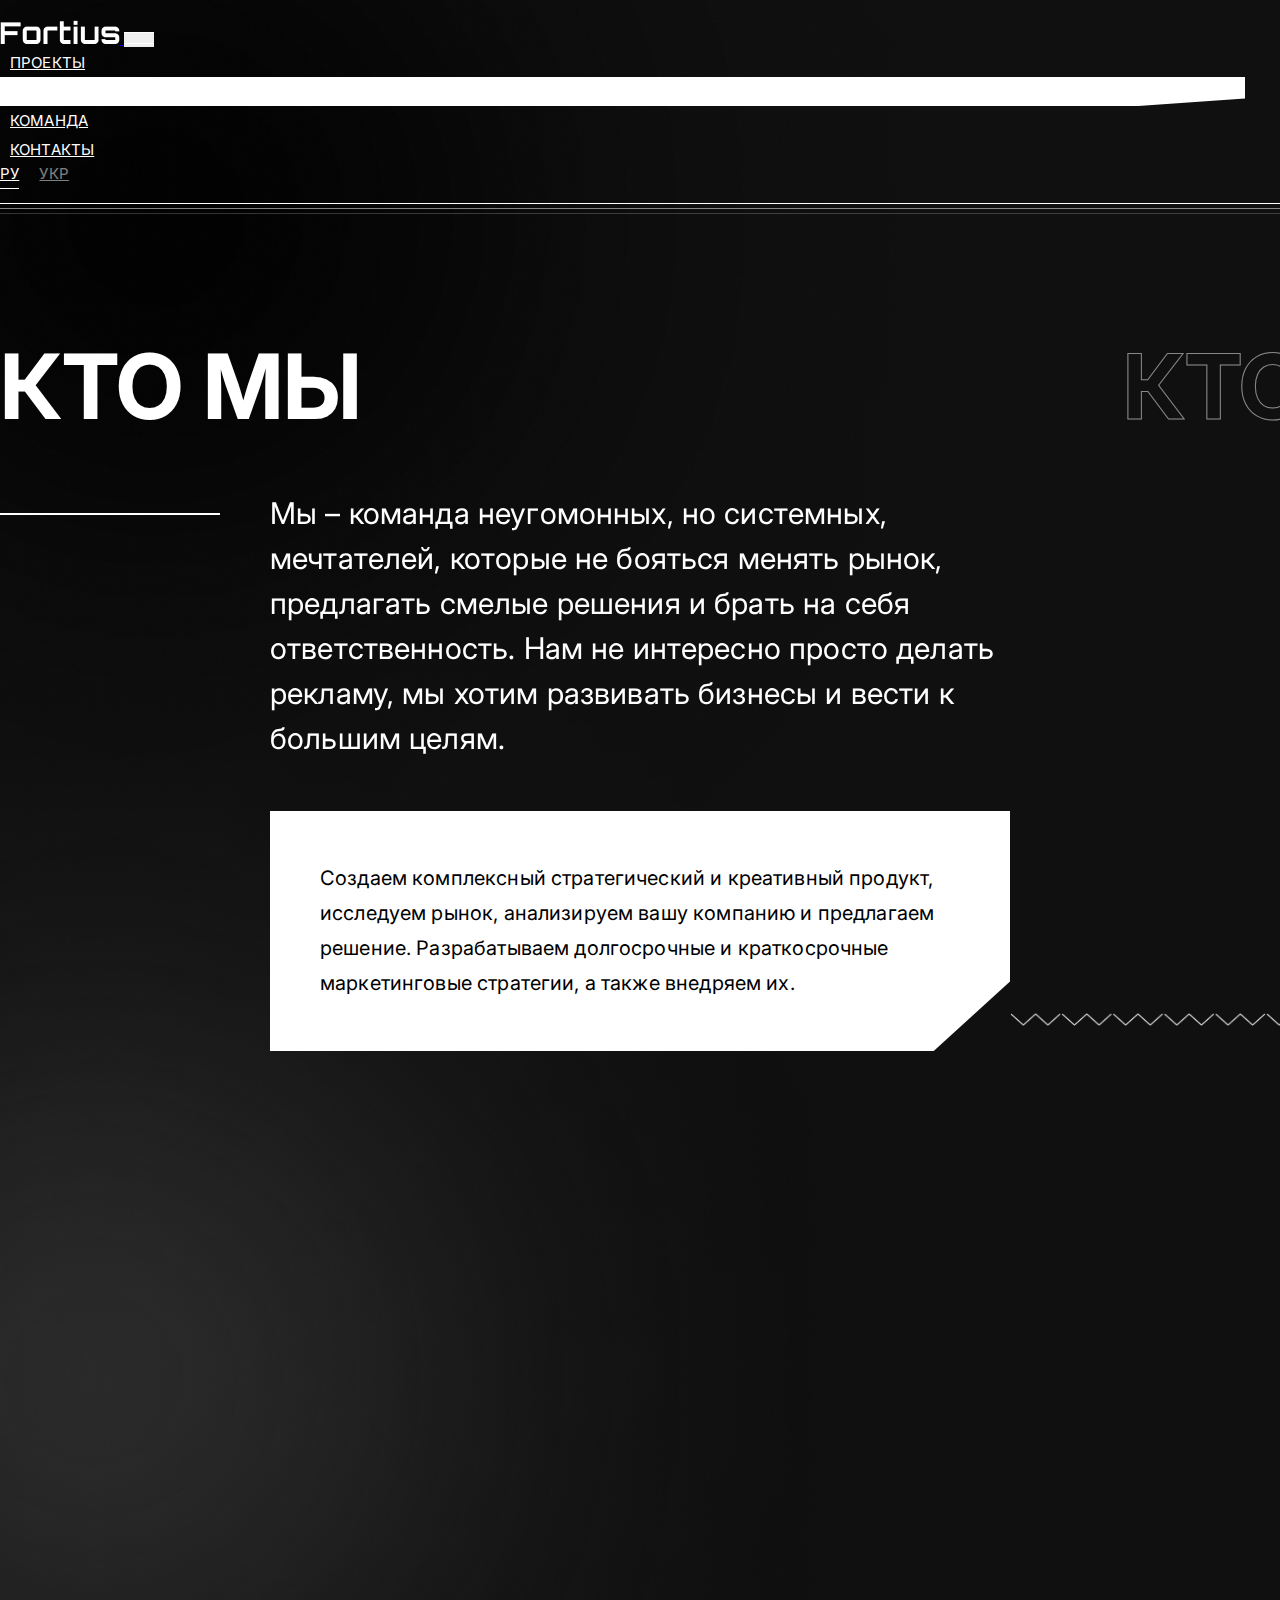
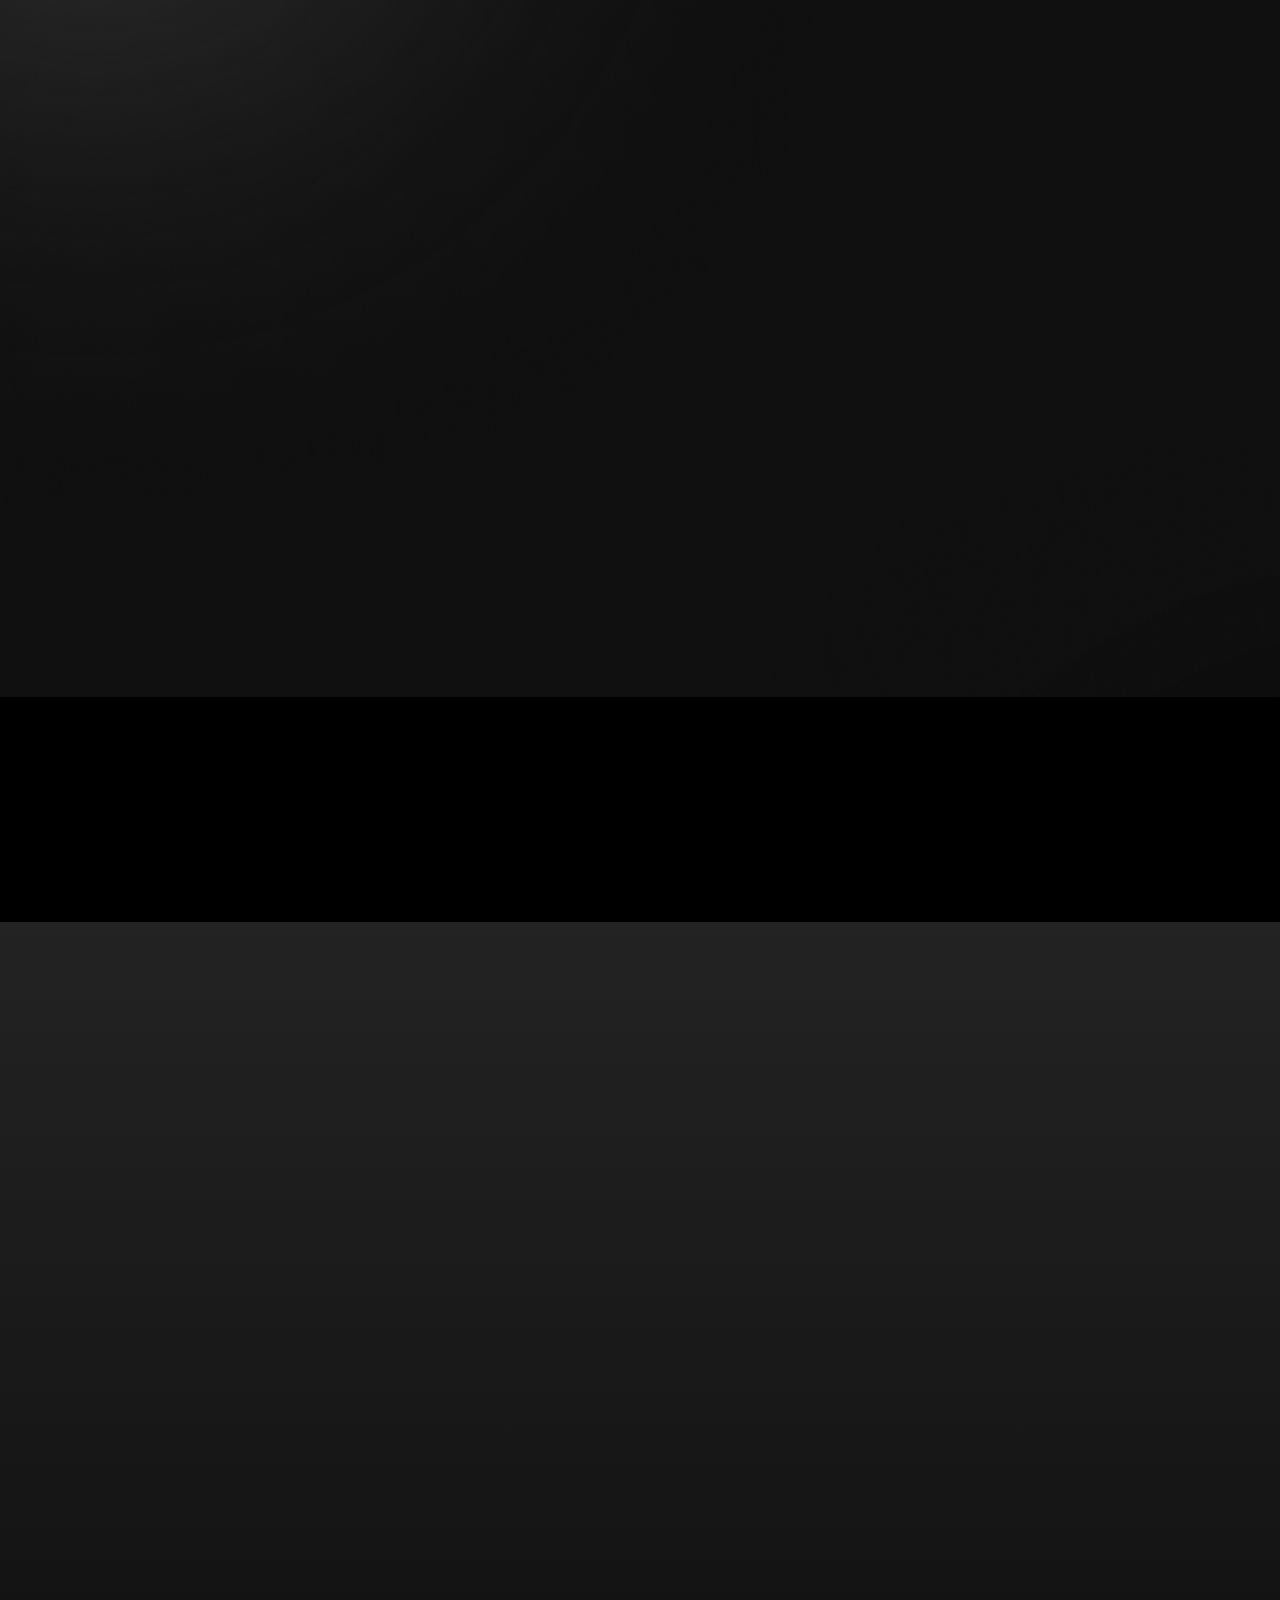
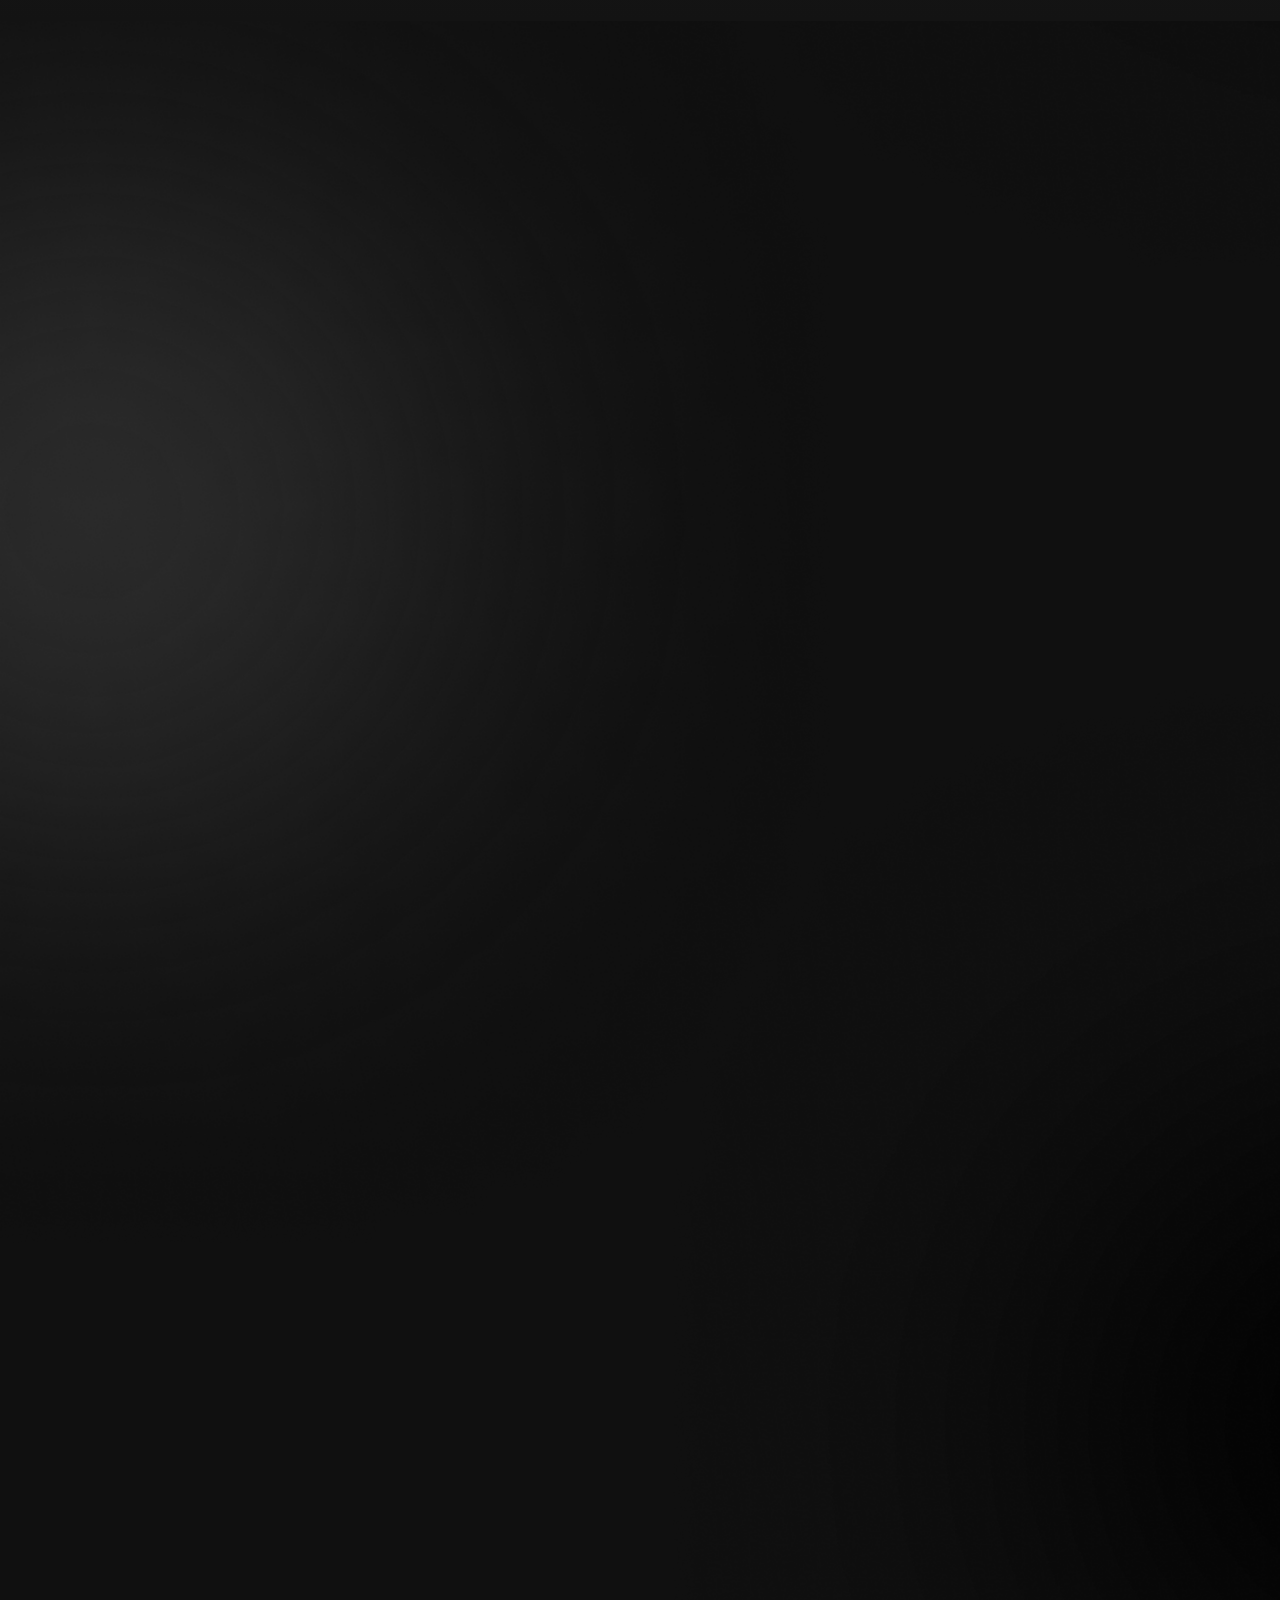
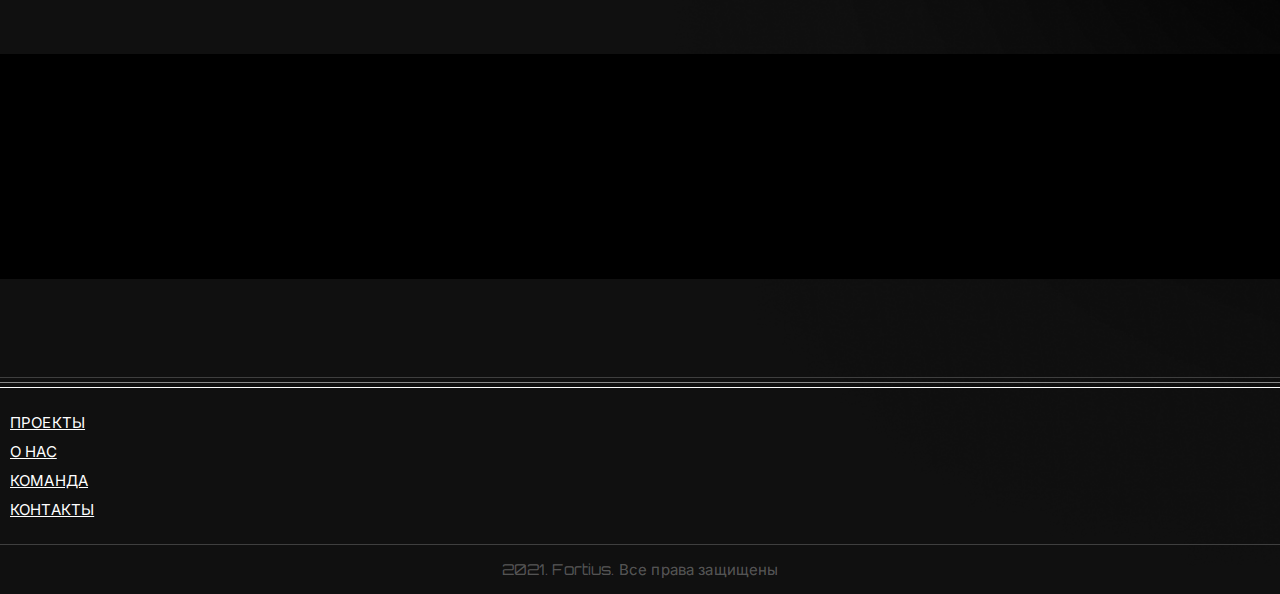
<file: about.html>
<!DOCTYPE html>
<html lang="en">
<head>
	<meta charset="UTF-8">
	<meta name="viewport" content="width=device-width, initial-scale=1.0">
	<title>Fortius</title>

	<!-- Links -->
	<link rel="stylesheet" href="https://cdn.jsdelivr.net/npm/bootstrap@4.6.0/dist/css/bootstrap.min.css" integrity="sha384-B0vP5xmATw1+K9KRQjQERJvTumQW0nPEzvF6L/Z6nronJ3oUOFUFpCjEUQouq2+l" crossorigin="anonymous">
	<link href="https://unpkg.com/aos@2.3.1/dist/aos.css" rel="stylesheet">

	<!-- Fonts -->
	<link rel="preconnect" href="https://fonts.gstatic.com">
	<link href="https://fonts.googleapis.com/css2?family=Inter:wght@400;500;700&family=Orbitron:wght@400;700&display=swap" rel="stylesheet">
	

	<!-- Styles -->
	<link rel="stylesheet" href="css/style.css">
</head>
<body class="body-about">
	<div class="content">
		<header class="header">
			<div class="container">
				<nav class="navbar navbar-expand-lg navbar-light">
					<a class="navbar-brand" href="index.html">
						<img src="img/logo.png" alt="">
					</a>
					<button class="navbar-toggler" type="button" data-toggle="collapse" data-target="#navbarSupportedContent" aria-controls="navbarSupportedContent" aria-expanded="false" aria-label="Toggle navigation">
						<svg class="open-menu" width="30" height="12" viewBox="0 0 30 12" fill="none" xmlns="http://www.w3.org/2000/svg">
							<rect width="30" height="1" fill="white"></rect>
							<rect y="11" width="30" height="1" fill="white"></rect>
						</svg>
						<svg class="close-menu" width="22" height="22" viewBox="0 0 22 22" fill="none" xmlns="http://www.w3.org/2000/svg">
							<rect x="0.746964" width="30" height="1" transform="rotate(45 0.746964 0)" fill="white"/>
							<rect x="0.039856" y="21.2132" width="30" height="1" transform="rotate(-45 0.039856 21.2132)" fill="white"/>
						</svg>
					</button>

					<div class="collapse navbar-collapse" id="navbarSupportedContent">
						<ul class="navbar-nav mr-auto">
							<li class="nav-item">
								<a class="nav-link" href="projects.html">Проекты</a>
							</li>
							<li class="nav-item active">
								<a class="nav-link" href="about.html">О нас</a>
							</li>
							<li class="nav-item">
								<a class="nav-link" href="team.html">Команда</a>
							</li>
							<li class="nav-item">
								<a class="nav-link" href="contacts.html">Контакты</a>
							</li>
							
						</ul>
						
					</div>
					<div class="langs">
						<a href="#" class="langs__link active">РУ</a>
						<a href="#" class="langs__link">УКР</a>
					</div>
				</nav>
			</div>
		</header>
		<section class="we">
			<div class="container">
				<h2 class="heading heading_white we__heading" data-aos="zoom-out-right">Кто мы</h2>
				<div class="we__block" data-aos="zoom-out-left">
					<p class="we__text">
						Мы – команда неугомонных, но системных, мечтателей, которые не бояться менять рынок, предлагать смелые решения и брать на себя ответственность. Нам не интересно просто делать рекламу, мы хотим развивать бизнесы и вести к большим целям.
					</p>
					<p class="we__white">
						Создаем комплексный стратегический и креативный продукт, исследуем рынок, анализируем вашу компанию и предлагаем решение. Разрабатываем долгосрочные и краткосрочные маркетинговые стратегии, а также внедряем их.
					</p>
				</div>
				<ul class="do-list" data-aos="zoom-out-right">
					<li class="do-list__item">
						<div class="do-list__line"></div>
						<h3 class="subtitle do-list__subtitle subtitle_white">
							Создаем
						</h3>
						<p class="text text_white do-list__text">
							бренды, которые «заходят»
						</p>
					</li>
					<li class="do-list__item">
						<div class="do-list__line"></div>
						<h3 class="subtitle do-list__subtitle subtitle_white">
							Ставим
						</h3>
						<p class="text text_white do-list__text">
							цели и помогаем прийти к ним
						</p>
					</li>
					<li class="do-list__item">
						<div class="do-list__line"></div>
						<h3 class="subtitle do-list__subtitle subtitle_white">
							Запускаем
						</h3>
						<p class="text text_white do-list__text">
							бизнесы с ноля или совершаем полную реорганизацию
						</p>
					</li>
					<li class="do-list__item">
						<div class="do-list__line"></div>
						<h3 class="subtitle do-list__subtitle subtitle_white">
							Превращаем
						</h3>
						<p class="text text_white do-list__text">
							хаос в систему
						</p>
					</li>
					<li class="do-list__item">
						<div class="do-list__line"></div>
						<h3 class="subtitle do-list__subtitle subtitle_white">
							Повышаем
						</h3>
						<p class="text text_white do-list__text">
							эффективность инвестиций в маркетинг
						</p>
					</li>
				</ul>
			</div>
		</section>
		<section class="doing">
			<div class="container" data-aos="zoom-out-left">
				<div class="doing__wrap">
					<div class="white-block doing__white-block">
						<h2 class="heading doing__heading">
							Что делаем
						</h2>
						<h3 class="subtitle doing__subtitle">Анализ рынка</h3>
						<p class="text doing__text">
							Проводим полный всесторонний анализ рынка. Исследуем ниши, проблемы, конкурентов, тренды, тенденции и подводные камни. Качественный анализ рынка позволяет снизить риски и увеличить шансы на успех вашего бизнеса.
						</p>
						<h3 class="subtitle doing__subtitle doing__subtitle_2">Рекламная кампания</h3>
						<p class="text doing__text">
							Создаем и запускаем рекламные кампании. Для тех клиентов, у которых маркетинговая, бренд и коммуникационная стратегии стабильно работают, есть четкие брифы и понимание тактических целей, мы можем играть роль исключительно креативной единицы. Разрабатываем небанальная рекламные компании и следим за их эффективностью.
						</p>
					</div>
					<div class="doing__block">
						<h2 class="heading doing__heading" style="width: 700px;">
							Что делаем
						</h2>
						<h3 class="subtitle doing__subtitle">Маркетинговая стратегия</h3>
						<p class="text doing__text">
							Это план движения из сегодняшнего положения компании к тому, какой вы ее видите в самых смелых снах. Для этого мы исследуем рынок, определяем стратегические направления развития компании, формируем цели. После чего составляем пошаговую инструкцию их достижения, учитывая ваши ресурсы, особенности и время.
						</p>
						<h3 class="subtitle doing__subtitle doing__subtitle_2">Менеджмент</h3>
						<p class="text doing__text">
							Полное маркетинговое сопровождение вашего бизнеса: постановка тактических целей; планирование задач, сроков и бюджетов. Мы полностью координируем исполнителей, контролируем качество,  сроки исполнения и расход бюджета. Анализируем результаты и адаптируем стратегии к реалиям рынка.
						</p>
					</div>
				</div>
			</div>
		</section>
		<section class="connect">
			<div class="container">
				<div class="connect__group" data-aos="zoom-out-right">
					<div class="connect__row connect__row_1">
						<span class="connect__text">Меня зовут</span>
						<input class="connect__field connect__field_1" type="text" placeholder="Ваше имя">
						<span class="connect__text">и я хочу договориться о встрече</span>
					</div>
					<div class="connect__row connect__row_2">
						<span class="connect__text">по этому номеру</span>
						<input class="connect__field connect__field_2" type="text" placeholder="Номер телефона*">
						<button class="button connect__button">Договориться</button>
					</div>
				</div>
			</div>
		</section>
		<section class="process">
			<div class="container" data-aos="zoom-out-left">
				<h2 class="heading heading_white process__heading">Как это происходит</h2>
				<ul class="process-list">
					<li class="process-list__item">
						<div class="process-list__number">01</div>
						<p class="process-list__text">Брифинг и фиксация целей</p>
					</li>
					<li class="process-list__item">
						<div class="process-list__number">02</div>
						<p class="process-list__text">Исследование и анализ</p>
					</li>
					<li class="process-list__item">
						<div class="process-list__number">03</div>
						<p class="process-list__text">Разработка маркетинговой стратегии </p>
					</li>
					<li class="process-list__item">
						<div class="process-list__number process-list__number_last process-list__number_last-1">04</div>
						<p class="process-list__text">Бренд-стратегия</p>
					</li>
					<li class="process-list__item">
						<div class="process-list__number">05</div>
						<p class="process-list__text">Коммуникационная стратегия </p>
					</li>
					<li class="process-list__item">
						<div class="process-list__number">06</div>
						<p class="process-list__text">Презентация проекта</p>
					</li>
					<li class="process-list__item process-list__number_last-2">
						<div class="process-list__number process-list__number_last">07</div>
						<p class="process-list__text">Запуск и получение клиентов</p>
					</li>
				</ul>
			</div>
		</section>
		<section class="result">
			<div class="container" data-aos="zoom-out-right">
				<div class="plate result__plate">
					Вы будете получать промежуточные результаты еженедельно, а также принимать участие в разработке плана по развитию своего бизнеса. 
				</div>
				<h2 class="heading result__heading">
					В результате вы получите
				</h2>
				<ul class="result-list">
					<li class="result-list__item">
						<p class="result-list__number">01</p>
						<p class="result-list__text">
							Новые направления развития вашего бизнеса
						</p>
					</li>
					<li class="result-list__item">
						<p class="result-list__number">02</p>
						<p class="result-list__text">
							Понятный долгосрочный и краткосрочный план развития
						</p>
					</li>
					<li class="result-list__item">
						<p class="result-list__number">03</p>
						<p class="result-list__text">
							План возврата инвестиций
						</p>
					</li>
					<li class="result-list__item">
						<p class="result-list__number">04</p>
						<p class="result-list__text">
							Новых клиентов
						</p>
					</li>
					<li class="result-list__item">
						<p class="result-list__number">05</p>
						<p class="result-list__text">
							Постоянных лояльных клиентов
						</p>
					</li>
					<li class="result-list__item">
						<div class="result-list__vector"></div>
					</li>
				</ul>
			</div>
		</section>
		<section class="connect connect-2">
			<div class="container">
				<div class="connect__group" data-aos="zoom-out-left">
					<div class="connect__row connect__row_1">
						<span class="connect__text">Меня зовут</span>
						<input class="connect__field connect__field_1" type="text" placeholder="Ваше имя">
						<span class="connect__text">и я хочу договориться о встрече</span>
					</div>
					<div class="connect__row connect__row_2">
						<span class="connect__text">по этому номеру</span>
						<input class="connect__field connect__field_2" type="text" placeholder="Номер телефона*">
						<button class="button connect__button">Договориться</button>
					</div>
				</div>
			</div>
		</section>
		<footer class="footer">
			<div class="container">
				<ul class="navbar-nav mr-auto footer__navbar">
					<li class="nav-item">
						<a class="nav-link" href="projects.html">Проекты</a>
					</li>
					<li class="nav-item">
						<a class="nav-link" href="about.html">О нас</a>
					</li>
					<li class="nav-item">
						<a class="nav-link" href="team.html">Команда</a>
					</li>
					<li class="nav-item">
						<a class="nav-link" href="contacts.html">Контакты</a>
					</li>

				</ul>

				<div class="copyright"><span class="orbitron orbitron_thin">2021. Fortius.</span> Все права защищены</div>
			</div>
		</footer>
	</div>

	<div class="overlay"></div>





	<!-- Scripts -->

	<script src="https://ajax.googleapis.com/ajax/libs/jquery/3.6.0/jquery.min.js"></script>

	<script src="https://unpkg.com/aos@2.3.1/dist/aos.js"></script>

	<script src="https://cdn.jsdelivr.net/npm/bootstrap@4.6.0/dist/js/bootstrap.min.js" integrity="sha384-+YQ4JLhjyBLPDQt//I+STsc9iw4uQqACwlvpslubQzn4u2UU2UFM80nGisd026JF" crossorigin="anonymous"></script>

	<!-- main.js -->

	<script src="js/main.js"></script>
</body>
</html>
</file>
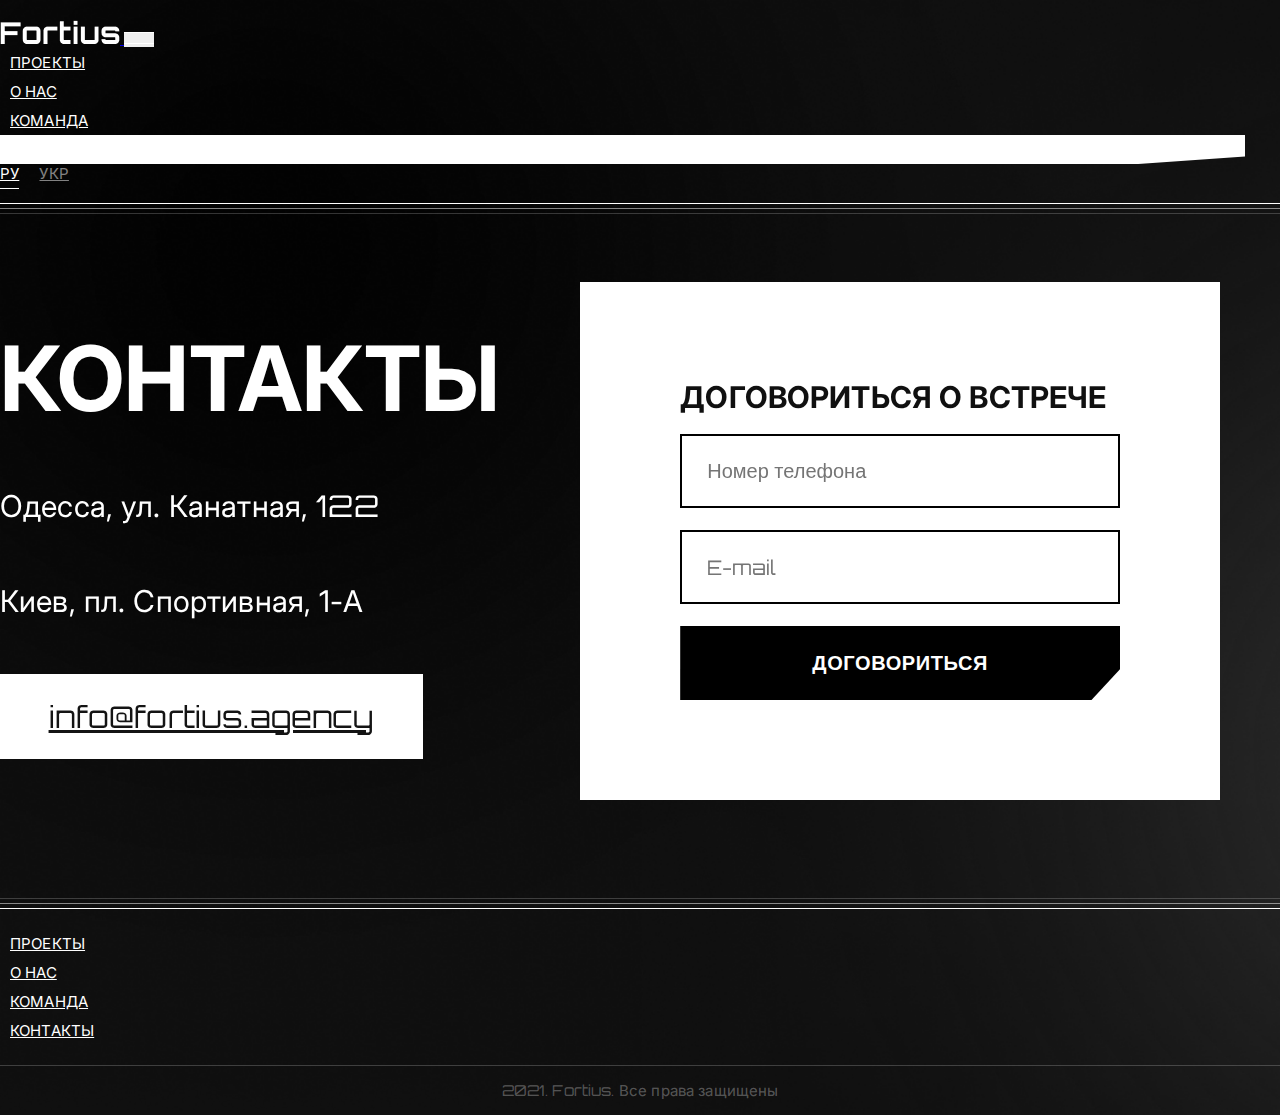
<file: contacts.html>
<!DOCTYPE html>
<html lang="en">
<head>
	<meta charset="UTF-8">
	<meta name="viewport" content="width=device-width, initial-scale=1.0">
	<title>Fortius</title>

	<!-- Links -->
	<link rel="stylesheet" href="https://cdn.jsdelivr.net/npm/bootstrap@4.6.0/dist/css/bootstrap.min.css" integrity="sha384-B0vP5xmATw1+K9KRQjQERJvTumQW0nPEzvF6L/Z6nronJ3oUOFUFpCjEUQouq2+l" crossorigin="anonymous">
	<link href="https://unpkg.com/aos@2.3.1/dist/aos.css" rel="stylesheet">

	<!-- Fonts -->
	<link rel="preconnect" href="https://fonts.gstatic.com">
	<link href="https://fonts.googleapis.com/css2?family=Inter:wght@400;500;700&family=Orbitron:wght@400;700&display=swap" rel="stylesheet">

	<!-- Styles -->
	<link rel="stylesheet" href="css/style.css">
</head>
<body class="body-contacts">
	<div class="content">
		<header class="header">
			<div class="container">
				<nav class="navbar navbar-expand-lg navbar-light">
					<a class="navbar-brand" href="index.html">
						<img src="img/logo.png" alt="">
					</a>
					<button class="navbar-toggler" type="button" data-toggle="collapse" data-target="#navbarSupportedContent" aria-controls="navbarSupportedContent" aria-expanded="false" aria-label="Toggle navigation">
						<svg class="open-menu" width="30" height="12" viewBox="0 0 30 12" fill="none" xmlns="http://www.w3.org/2000/svg">
							<rect width="30" height="1" fill="white"></rect>
							<rect y="11" width="30" height="1" fill="white"></rect>
						</svg>
						<svg class="close-menu" width="22" height="22" viewBox="0 0 22 22" fill="none" xmlns="http://www.w3.org/2000/svg">
							<rect x="0.746964" width="30" height="1" transform="rotate(45 0.746964 0)" fill="white"/>
							<rect x="0.039856" y="21.2132" width="30" height="1" transform="rotate(-45 0.039856 21.2132)" fill="white"/>
						</svg>
					</button>

					<div class="collapse navbar-collapse" id="navbarSupportedContent">
						<ul class="navbar-nav mr-auto">
							<li class="nav-item">
								<a class="nav-link" href="projects.html">Проекты</a>
							</li>
							<li class="nav-item">
								<a class="nav-link" href="about.html">О нас</a>
							</li>
							<li class="nav-item">
								<a class="nav-link" href="team.html">Команда</a>
							</li>
							<li class="nav-item active">
								<a class="nav-link" href="contacts.html">Контакты</a>
							</li>
							
						</ul>
						
					</div>
					<div class="langs">
						<a href="#" class="langs__link active">РУ</a>
						<a href="#" class="langs__link">УКР</a>
					</div>
				</nav>
			</div>
		</header>
		<section class="contacts-2" data-aos="zoom-out-left">
			<div class="container">
				<div class="contacts__wrap">
					<div class="contacts__block">
						<h2 class="heading heading_white contacts__heading contacts-2__heading">Контакты</h2>
						<p class="contacts-2__text">
							Одесса, ул. Канатная, <span class="orbitron orbitron_thin">122</span>
						</p>
						<p class="contacts-2__text">
							Киев, пл. Спортивная, 1-А
						</p>
						<a href="mailto:info@fortius.agency" class="email email-2">info@fortius.agency</a>
					</div>
					<div class="contacts__block contacts__block_white">
						<div class="offer">
							<h3 class="subtitle contacts-2__subtitle">
								Договориться о встрече
							</h3>
							<input type="text" class="field contacts-2__field" placeholder="Номер телефона">
							<input type="text" class="field contacts-2__field contacts-2__email" placeholder="E-mail">
							<button class="button button_black">Договориться</button>
						</div>
					</div>
				</div>
			</div>
		</section>
		<footer class="footer">
			<div class="container">
				<ul class="navbar-nav mr-auto footer__navbar">
					<li class="nav-item">
						<a class="nav-link" href="projects.html">Проекты</a>
					</li>
					<li class="nav-item">
						<a class="nav-link" href="about.html">О нас</a>
					</li>
					<li class="nav-item">
						<a class="nav-link" href="team.html">Команда</a>
					</li>
					<li class="nav-item">
						<a class="nav-link" href="contacts.html">Контакты</a>
					</li>

				</ul>

				<div class="copyright"><span class="orbitron orbitron_thin">2021. Fortius.</span> Все права защищены</div>
			</div>
		</footer>
	</div>
	<div class="overlay"></div>





	<!-- Scripts -->

	<script src="https://ajax.googleapis.com/ajax/libs/jquery/3.6.0/jquery.min.js"></script>
	<script src="https://unpkg.com/aos@2.3.1/dist/aos.js"></script>

	<script src="https://cdn.jsdelivr.net/npm/bootstrap@4.6.0/dist/js/bootstrap.min.js" integrity="sha384-+YQ4JLhjyBLPDQt//I+STsc9iw4uQqACwlvpslubQzn4u2UU2UFM80nGisd026JF" crossorigin="anonymous"></script>

	<!-- main.js -->

	<script src="js/main.js"></script>
</body>
</html>
</file>
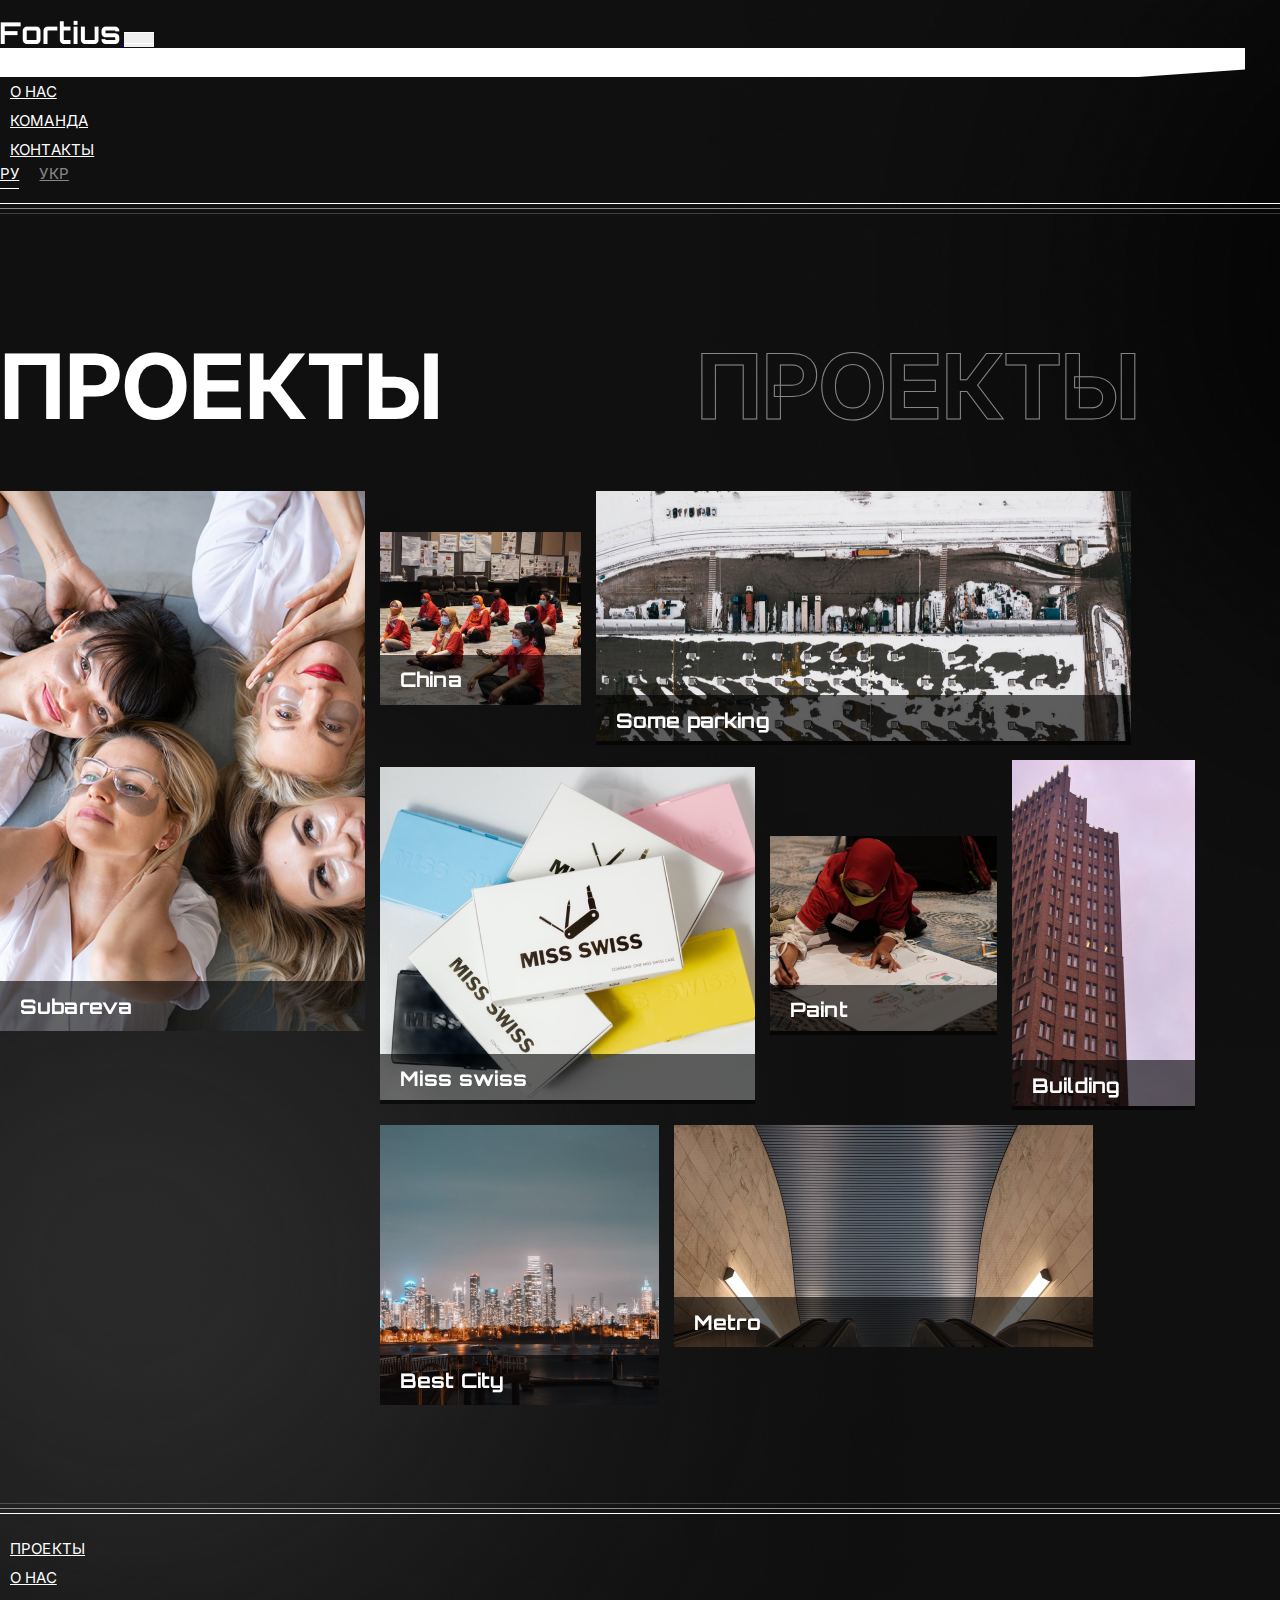
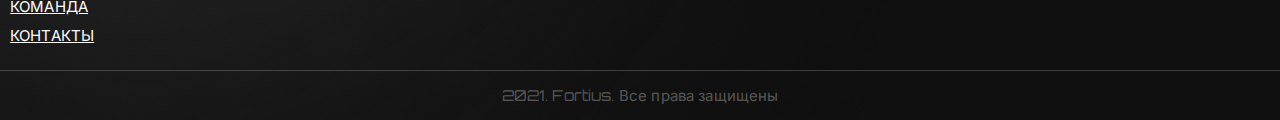
<file: projects.html>
<!DOCTYPE html>
<html lang="en">
<head>
	<meta charset="UTF-8">
	<meta name="viewport" content="width=device-width, initial-scale=1.0">
	<title>Fortius</title>

	<!-- Links -->
	<link rel="stylesheet" href="https://cdn.jsdelivr.net/npm/bootstrap@4.6.0/dist/css/bootstrap.min.css" integrity="sha384-B0vP5xmATw1+K9KRQjQERJvTumQW0nPEzvF6L/Z6nronJ3oUOFUFpCjEUQouq2+l" crossorigin="anonymous">
	<link href="https://unpkg.com/aos@2.3.1/dist/aos.css" rel="stylesheet">

	<!-- Fonts -->
	<link rel="preconnect" href="https://fonts.gstatic.com">
	<link href="https://fonts.googleapis.com/css2?family=Inter:wght@400;500;700&family=Orbitron:wght@400;700&display=swap" rel="stylesheet">

	<!-- Styles -->
	<link rel="stylesheet" href="css/style.css">
</head>
<body class="body-projects">
	<div class="content">
		<header class="header">
			<div class="container">
				<nav class="navbar navbar-expand-lg navbar-light">
					<a class="navbar-brand" href="index.html">
						<img src="img/logo.png" alt="">
					</a>
					<button class="navbar-toggler" type="button" data-toggle="collapse" data-target="#navbarSupportedContent" aria-controls="navbarSupportedContent" aria-expanded="false" aria-label="Toggle navigation">
						<svg class="open-menu" width="30" height="12" viewBox="0 0 30 12" fill="none" xmlns="http://www.w3.org/2000/svg">
							<rect width="30" height="1" fill="white"></rect>
							<rect y="11" width="30" height="1" fill="white"></rect>
						</svg>
						<svg class="close-menu" width="22" height="22" viewBox="0 0 22 22" fill="none" xmlns="http://www.w3.org/2000/svg">
							<rect x="0.746964" width="30" height="1" transform="rotate(45 0.746964 0)" fill="white"/>
							<rect x="0.039856" y="21.2132" width="30" height="1" transform="rotate(-45 0.039856 21.2132)" fill="white"/>
						</svg>
					</button>

					<div class="collapse navbar-collapse" id="navbarSupportedContent">
						<ul class="navbar-nav mr-auto">
							<li class="nav-item active">
								<a class="nav-link" href="projects.html">Проекты</a>
							</li>
							<li class="nav-item">
								<a class="nav-link" href="about.html">О нас</a>
							</li>
							<li class="nav-item">
								<a class="nav-link" href="team.html">Команда</a>
							</li>
							<li class="nav-item">
								<a class="nav-link" href="contacts.html">Контакты</a>
							</li>
							
						</ul>
						
					</div>
					<div class="langs">
						<a href="#" class="langs__link active">РУ</a>
						<a href="#" class="langs__link">УКР</a>
					</div>
				</nav>
			</div>
		</header>
		<section class="projects" data-aos="zoom-out-left">
			<div class="container">
				<h2 class="heading heading_white projects__heading">Проекты</h2>
				<div class="pictures-grid projects__pictures-grid">
					<div class="pictures-grid__block pictures-grid__block_1">
						<a href="project-page.html" class="projects__wrap projects__wrap_1">
							<img class="desktop" src="img/first/first_1.jpg" alt="Галерея">
							<img class="adaptive" src="img/adaptive/first_1.jpg" alt="Галерея">
						</a>
						<a href="project-page.html" class="adaptive projects__wrap projects__wrap_adaptive-1">
							<img class="adaptive" src="img/adaptive/first_4.jpg" alt="Галерея">
						</a>

						<a href="project-page.html" class="adaptive projects__wrap projects__wrap_adaptive-2">
							<img class="adaptive" src="img/adaptive/projects_3.jpg" alt="Галерея">
						</a>

						<a href="project-page.html" class="adaptive projects__wrap projects__wrap_adaptive-3">
							<img class="adaptive" src="img/adaptive/projects_4.jpg" alt="Галерея">
						</a>

						
						
						<a href="project-page.html" class="adaptive projects__wrap projects__wrap_2">
							<img src="img/adaptive/first_1.jpg" alt="Галерея">
						</a>
						
					</div>
					<div class="pictures-grid__block pictures-grid__block_2 pictures-grid__block_2-adaptive">
						<div class="pictures-grid__row">
							
							<a href="project-page.html" class="projects__wrap projects__wrap_3">
								<img class="desktop" src="img/first/first_2.jpg" alt="Галерея">
								<img class="adaptive" src="img/adaptive/projects_6.jpg" alt="Галерея">
							</a>
							<a href="project-page.html" class="adaptive projects__wrap projects__wrap_3-adaptive">
								<img src="img/adaptive/projects_7.jpg" alt="Галерея">
							</a>

							<a href="project-page.html" class="adaptive projects__wrap projects__wrap_4-adaptive">
								<img src="img/adaptive/projects_8.jpg" alt="Галерея">
							</a>
							<a href="project-page.html" class="desktop projects__wrap projects__wrap_4">
								<img src="img/first/first_3.jpg" alt="Галерея">	
							</a>
						</div>
						<div class="pictures-grid__row">
							<a href="project-page.html" class="projects__wrap projects__wrap_5">
								<img src="img/first/first_4.jpg" alt="Галерея">
								
							</a>
							<a href="project-page.html" class="projects__wrap projects__wrap_6">
								<img src="img/first/first_5.jpg" alt="Галерея">
								
							</a>
							<a href="project-page.html" class="projects__wrap projects__wrap_7">
								<img src="img/first/first_6.jpg" alt="Галерея">
								
							</a>
						</div>

						<div class="pictures-grid__row pictures-grid__bottom">
							<a href="project-page.html" class="projects__wrap projects__wrap_8">
								<img class="desktop" src="img/projects/projects_2.jpg" alt="Галерея">
								<img class="adaptive" src="img/adaptive/projects_5.jpg" alt="Галерея">
								
							</a>
							<a href="project-page.html" class="projects__wrap projects__wrap_9">
								<img class="desktop" src="img/projects/projects_3.jpg" alt="Галерея">
								<img class="adaptive" src="img/adaptive/projects_9.jpg" alt="">
								
							</a>

							<a href="project-page.html" class="adaptive projects__wrap projects__wrap_10">
								<img class="adaptive" src="img/adaptive/projects_10.jpg" alt="">
								
							</a>
							
						</div>
					</div>
				</div>
				
			</div>
		</section>
		<footer class="footer">
			<div class="container">
				<ul class="navbar-nav mr-auto footer__navbar">
					<li class="nav-item">
						<a class="nav-link" href="projects.html">Проекты</a>
					</li>
				<li class="nav-item">
						<a class="nav-link" href="about.html">О нас</a>
					</li>
					<li class="nav-item">
						<a class="nav-link" href="team.html">Команда</a>
					</li>
					<li class="nav-item">
						<a class="nav-link" href="contacts.html">Контакты</a>
					</li>

				</ul>

				<div class="copyright"><span class="orbitron orbitron_thin">2021. Fortius.</span> Все права защищены</div>
			</div>
		</footer>
	</div>

	<div class="overlay"></div>





	<!-- Scripts -->

	<script src="https://ajax.googleapis.com/ajax/libs/jquery/3.6.0/jquery.min.js"></script>
	<script src="https://unpkg.com/aos@2.3.1/dist/aos.js"></script>

	<script src="https://cdn.jsdelivr.net/npm/bootstrap@4.6.0/dist/js/bootstrap.min.js" integrity="sha384-+YQ4JLhjyBLPDQt//I+STsc9iw4uQqACwlvpslubQzn4u2UU2UFM80nGisd026JF" crossorigin="anonymous"></script>

	<!-- main.js -->

	<script src="js/main.js"></script>
</body>
</html>
</file>
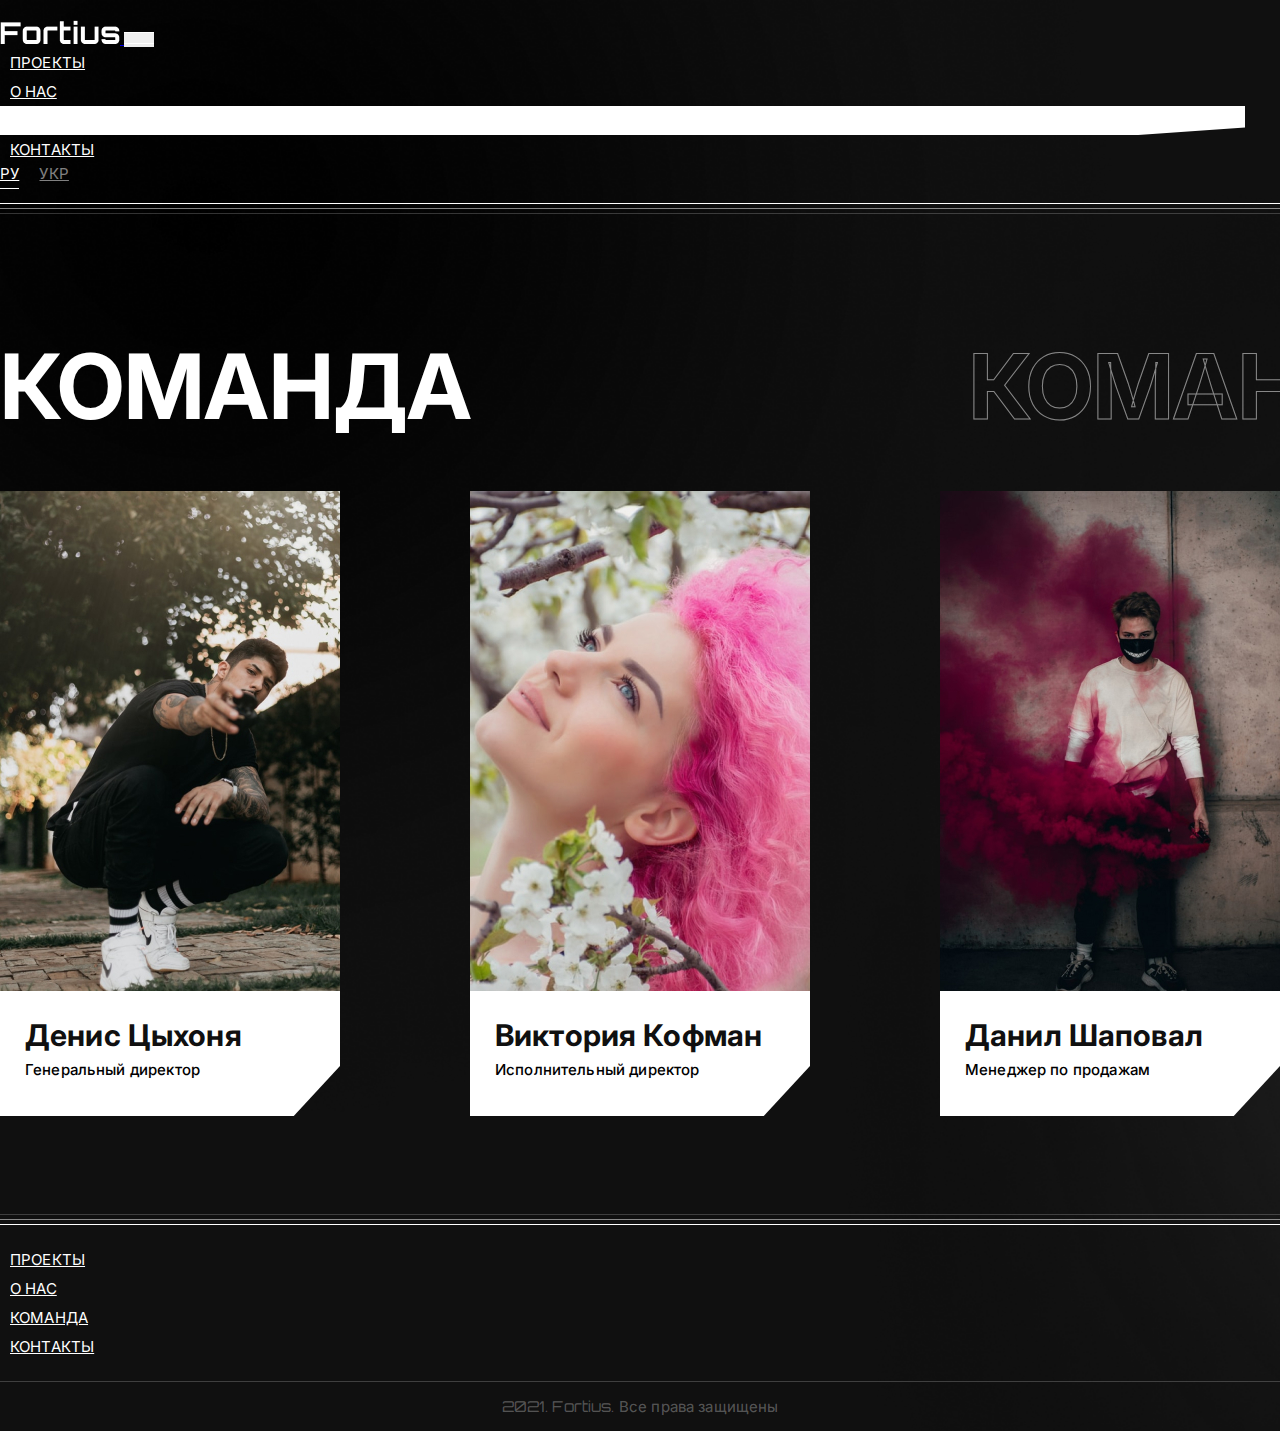
<file: team.html>
<!DOCTYPE html>
<html lang="en">
<head>
	<meta charset="UTF-8">
	<meta name="viewport" content="width=device-width, initial-scale=1.0">
	<title>Fortius</title>

	<!-- Links -->
	<link rel="stylesheet" href="https://cdn.jsdelivr.net/npm/bootstrap@4.6.0/dist/css/bootstrap.min.css" integrity="sha384-B0vP5xmATw1+K9KRQjQERJvTumQW0nPEzvF6L/Z6nronJ3oUOFUFpCjEUQouq2+l" crossorigin="anonymous">
	<link href="https://unpkg.com/aos@2.3.1/dist/aos.css" rel="stylesheet">

	<!-- Fonts -->
	<link rel="preconnect" href="https://fonts.gstatic.com">
	<link href="https://fonts.googleapis.com/css2?family=Inter:wght@400;500;700&family=Orbitron:wght@400;700&display=swap" rel="stylesheet">

	<!-- Styles -->
	<link rel="stylesheet" href="css/style.css">
</head>
<body class="body-team">
	<div class="content">
		<header class="header">
			<div class="container">
				<nav class="navbar navbar-expand-lg navbar-light">
					<a class="navbar-brand" href="index.html">
						<img src="img/logo.png" alt="">
					</a>
					<button class="navbar-toggler" type="button" data-toggle="collapse" data-target="#navbarSupportedContent" aria-controls="navbarSupportedContent" aria-expanded="false" aria-label="Toggle navigation">
						<svg class="open-menu" width="30" height="12" viewBox="0 0 30 12" fill="none" xmlns="http://www.w3.org/2000/svg">
							<rect width="30" height="1" fill="white"></rect>
							<rect y="11" width="30" height="1" fill="white"></rect>
						</svg>
						<svg class="close-menu" width="22" height="22" viewBox="0 0 22 22" fill="none" xmlns="http://www.w3.org/2000/svg">
							<rect x="0.746964" width="30" height="1" transform="rotate(45 0.746964 0)" fill="white"/>
							<rect x="0.039856" y="21.2132" width="30" height="1" transform="rotate(-45 0.039856 21.2132)" fill="white"/>
						</svg>
					</button>

					<div class="collapse navbar-collapse" id="navbarSupportedContent">
						<ul class="navbar-nav mr-auto">
							<li class="nav-item">
								<a class="nav-link" href="projects.html">Проекты</a>
							</li>
							<li class="nav-item">
								<a class="nav-link" href="about.html">О нас</a>
							</li>
							<li class="nav-item active">
								<a class="nav-link" href="team.html">Команда</a>
							</li>
							<li class="nav-item">
								<a class="nav-link" href="contacts.html">Контакты</a>
							</li>
							
						</ul>
						
					</div>
					<div class="langs">
						<a href="#" class="langs__link active">РУ</a>
						<a href="#" class="langs__link">УКР</a>
					</div>
				</nav>
			</div>
		</header>
		<section class="team" data-aos="zoom-out-right">
			<div class="container">
				<h2 class="heading heading_white team__heading">Команда</h2>
				<ul class="team-list">
					<li class="team-list__item">
						<img src="img/team/team_1.jpg" alt="">
						<div class="team-list__text">
							<h3 class="subtitle team__subtitle">
								Денис Цыхоня
							</h3>
							<p class="team-list__position">
								Генеральный директор
							</p>
						</div>
					</li>
					<li class="team-list__item">
						<img src="img/team/team_2.jpg" alt="">
						<div class="team-list__text">
							<h3 class="subtitle team__subtitle">
								Виктория Кофман
							</h3>
							<p class="team-list__position">
								Исполнительный директор
							</p>
						</div>
					</li>
					<li class="team-list__item">
						<img src="img/team/team_3.jpg" alt="">
						<div class="team-list__text">
							<h3 class="subtitle team__subtitle">
								Данил Шаповал
							</h3>
							<p class="team-list__position">
								Менеджер по продажам
							</p>
						</div>
					</li>
				</ul>
			</div>
		</section>
		<footer class="footer">
			<div class="container">
				<ul class="navbar-nav mr-auto footer__navbar">
					<li class="nav-item">
						<a class="nav-link" href="projects.html">Проекты</a>
					</li>
					<li class="nav-item">
						<a class="nav-link" href="about.html">О нас</a>
					</li>
					<li class="nav-item">
						<a class="nav-link" href="team.html">Команда</a>
					</li>
					<li class="nav-item">
						<a class="nav-link" href="contacts.html">Контакты</a>
					</li>

				</ul>

				<div class="copyright"><span class="orbitron orbitron_thin">2021. Fortius.</span> Все права защищены</div>
			</div>
		</footer>
	</div>
	<div class="overlay"></div>





	<!-- Scripts -->

	<script src="https://ajax.googleapis.com/ajax/libs/jquery/3.6.0/jquery.min.js"></script>
	<script src="https://unpkg.com/aos@2.3.1/dist/aos.js"></script>

	<script src="https://cdn.jsdelivr.net/npm/bootstrap@4.6.0/dist/js/bootstrap.min.js" integrity="sha384-+YQ4JLhjyBLPDQt//I+STsc9iw4uQqACwlvpslubQzn4u2UU2UFM80nGisd026JF" crossorigin="anonymous"></script>

	<!-- main.js -->

	<script src="js/main.js"></script>
</body>
</html>
</file>
<file: css/style.css>
/* Global */

body {
	background-color: #101010;
	background-image: url('../img/bg.png');
	background-size: cover;
	font-family: 'Inter';
	font-size: 15px;
	font-weight: 400;
	color: white;
	letter-spacing: 0.01em;
	background-repeat: no-repeat;

}

.button:hover {
	transform: scale(1.03);
}

.button {
	transition: all 0.2s linear;
}

.body-about {
	background-image: url('../img/bg-2.png');
}

.body-project-page {
	background-image: url('../img/bg-3.png');
	background-repeat: repeat-x;
}

.body-team {
	background-image: url('../img/bg-4.png');
}

.body-projects {
	background-image: url('../img/bg-5.png');
}

.body-contacts {
	background-image: url('../img/bg-6.png');
}

*, *:after, *:before {
	padding: 0;
	margin: 0;
	box-sizing: border-box;
}

p, h1, h2, h3, h4, h5, h6 {
	margin: 0;
}

.connect input::placeholder {
	color: white;
	opacity: 0.2;
}


button {
	border: none;
}

input:focus {
	border-radius: 0;
	outline: 0;
}

a:hover {
	text-decoration: none;
}

ul {
	list-style: none;
}

.content {
	overflow: hidden;
}

.navbar-light .navbar-nav .nav-link {
	color: white;
	text-transform: uppercase;
	font-family: "Inter";
	padding: 0;
	letter-spacing: 0.01em;
}

.nav-link {
	color: white;
	text-transform: uppercase;
	font-family: "Inter";
	padding: 0;
	letter-spacing: 0.01em;
}

.navbar-nav {
	margin: 0 auto;
}

.nav-item {
	margin-right: 35px;
	position: relative;
	padding: 5px 10px;
	clip-path: polygon(100% 0, 100% 74%, 86% 116%, 0% 100%, 0 56%, 0% 0%);
	background: none;
	transition: all 0.15s linear;
	cursor: pointer;
}

.nav-item:hover {
	background: white;
	
}

.nav-item:hover .nav-link {
	color: black;
}

.nav-item:last-child {
	margin-bottom: 0;
}

.nav-item.active {
	background: white;
	color: black;
}

.navbar {
	padding: 0;
	border-bottom: 1px solid white;
	padding-bottom: 20px;
	position: relative;
}

.navbar:after {
	content: "";
	display: block;
	width: 100%;
	height: 1px;
	background: #FFFFFF;
	opacity: 0.5;
	position: absolute;
	bottom: -6px;
}

.navbar:before {
	content: "";
	display: block;
	width: 100%;
	height: 1px;
	background: #FFFFFF;
	opacity: 0.2;
	position: absolute;
	bottom: -11px;
}

.navbar-brand {
	padding: 0;
	margin: 0;
}

.header {
	padding-top: 20px;
	padding-bottom: 20px;
}

.langs__link {
	color: white;
	font-family: "Inter";
	margin-right: 16px;
	opacity: 0.5;
	transition: all 0.15s linear;
	padding-bottom: 5px;
}

.langs__link:hover {
	color: white;
	opacity: 1;
	text-decoration: none;
	border-bottom: 1px solid white;
}

.langs__link.active {
	border-bottom: 1px solid white;
	color: white;
	opacity: 1;
}


.langs__link:last-child {
	margin-right: 0;
}


.first__title {
	text-align: center;

}

/* First */

.first {
	padding-top: 108px;
	padding-bottom: 150px;
	position: relative;
	overflow: hidden;
}

.title {
	color: white;
	font-size: 90px;
	text-transform: uppercase;
	font-weight: 700;
	line-height: 110px;
	font-family: "Orbitron";
	margin-bottom: 0;
}


.title_neon {
	-webkit-text-stroke-width: 1px;
	-webkit-text-stroke-color: white;
	color: transparent;
}

.neon-block {
	position: absolute;
	top: 108px;
}



.neon-block_1 {
	margin-left: -460px;
	/*left: 0;*/

}

.neon-block_2 {
	margin-left: 1120px;
}

.pictures-grid {
	display: flex;
}

.pictures-grid__row {
	display: flex;
	align-items: center;
	margin-bottom: 15px;
}

.pictures-grid__row:last-child {
	margin-bottom: 0;
}

.first__pictures-grid {
	margin-top: 100px;
	margin-bottom: 50px;
}

.pictures-grid img {
	margin-right: 15px;
}

.button {
	background: white;
	text-transform: uppercase;
	color: black;
	display: block;
	height: 70px;
	display: flex;
	align-items: center;
	justify-content: center;
	font-weight: bold;
	clip-path: polygon(100% 0, 100% 74%, 86% 116%, 0% 100%, 0 56%, 0% 0%);
}


.first__button {
	margin: 0 auto;
	width: 220px;
}

/* About */

.about {
	padding-bottom: 150px;
}

.white-block {
	position: relative;
	padding: 100px;
	background: white;
	clip-path: polygon(100% 0, 100% 88%, 69% 116%, 0% 100%, 0 56%, 0% 0%);
}

.about__white-block {
	width: 865px;

}

.heading {
	text-transform: uppercase;
	font-weight: 700;
	font-size: 90px;
	color: #101010;
	position: relative;
}

.heading:after {
	content: "О нас";
	position: absolute;
	display: block;
	-webkit-text-stroke-width: 1px;
	-webkit-text-stroke-color: #101010;
	color: transparent;
	top: 0;
	right: 41px;
	opacity: 0.5;
}

.about__heading {
	margin-bottom: 50px;
}

.text {
	font-size: 20px;
	line-height: 35px;
	color: #101010;
}

.about__text {
	max-width: 450px;
	margin-bottom: 100px;
}

.orbitron {
	font-family: "Orbitron";
	font-weight: 700;
}

.offer {
	width: 440px;
}

.subtitle {
	text-transform: uppercase;
	font-weight: 700;
	font-size: 30px;
	line-height: 30px;
	color: #101010;
}

.about__subtitle {
	margin-bottom: 20px;
}

.field-group {
	display: flex;
	align-items: center;
}

.field-btn {
	background: black;
	width: 74px;
	height: 74px;
}

.field {
	width: 356px;
	height: 74px;
	border: 2px solid black;
	font-size: 20px;
	padding: 0 25px;
}

.about__wrap {
	position: relative;
}

.video {
	width: 620px;
	height: 394px;
	background-image: url('../img/about/video.jpg');
	position: absolute;
	top: 111px;
	right: -111px;
	display: flex;
	align-items: center;
	justify-content: center;
}


.video__play {
	cursor: pointer;
}

.line {
	width: 423px;
	height: 2px;
	background: white;
	position: absolute;
	bottom: 136px;
	right: -51px;
	
}

.line:before {
	content: "";
	display: block;
	width: 127px;
	height: 2px;
	background: #101010;
	position: absolute;
	left: 0;
}

/* Contacts */

.heading_white {
	color: white;
}

.contacts__heading {
	text-align: center;
	margin-bottom: 60px;
}

.heading_white:after {
	-webkit-text-stroke-color: white;
}

.contacts__heading:after {
	content: "Контакты";
	right: -280px;
}

.contacts {
	font-size: 30px;
	padding-bottom: 158px;
}


.contacts__text_1 {
	margin-left: 186px;
	margin-bottom: 50px;
}

.contacts__text_2 {
	margin-left: 500px;
	margin-bottom: 30px;
}

.email {
	font-family: "Orbitron";
	background: white;
	color: #141414;
	width: 423px;
	height: 85px;
	display: flex;
	align-items: center;
	justify-content: center;
	margin-left: auto;
}

.pattern {
	position: relative;
}

.pattern:before {
	position: absolute;
	content: "";
	width: 100vw;
	height: 13px;
	display: block;
	background: url('../img/vector.png');
	background-repeat: round;
	right: calc(100% + 31px);
	top: 50%;
	transform: translate(0, -50%);
}


.contacts__text_2:before {
	right: calc(100% + 45px);
}

.email:before {
	right: calc(100% + 60px);
}

/* Footer */


.footer__navbar {
	padding-top: 20px;
	padding-bottom: 20px;
	flex-direction: row;
	justify-content: center;
	border-top: 1px solid white;
	position: relative;
	border-bottom: 1px solid rgba(255, 255, 255, 0.2);
}

.footer__navbar:after {
	content: "";
	display: block;
	width: 100%;
	height: 1px;
	background: #FFFFFF;
	opacity: 0.5;
	position: absolute;
	top: -6px;
}

.footer__navbar:before {
	content: "";
	display: block;
	width: 100%;
	height: 1px;
	background: #FFFFFF;
	opacity: 0.2;
	position: absolute;
	top: -11px;
}

.copyright {
	margin-top: 15px;
	margin-bottom: 15px;
	text-align: center;
	color: rgba(255, 255, 255, 0.3);
}

.orbitron_thin {
	font-weight: 400;
}

/* Team */

.team {
	padding-top: 108px;
	padding-bottom: 108px;
}

.team__heading {
	margin-bottom: 50px;
}

.team__heading:after {
	content: "Команда";
	right: -160px;
}

.team-list {
	display: flex;
	align-items: center;
	justify-content: space-between;
}

.team-list__item {
	/*width: 360px;*/
	width: 340px;
	height: 625px;
	background: white;
	clip-path: polygon(100% 0, 100% 92%, 83% 102%, 0% 100%, 0 56%, 0% 0%);
}

.team-list__text {
	padding: 25px;
}

.team__subtitle {
	margin-bottom: 5px;
	text-transform: unset;
}

.team-list__position {
	color: black;
	font-weight: 500;
	line-height: 30px;
}

/* Projects */

.projects {
	padding: 108px 0;
}

.projects__heading:after {
	content: "Проекты";
	right: 140px;
}

.pictures-grid__bottom {
	align-items: flex-start;
}

.pictures-grid__block_1 {
	text-align: right;
}


.pictures-grid__picture_mt {
	margin-top: 15px;
}

.projects__pictures-grid {
	margin-top: 50px;
}


.projects__wrap {
	position: relative;
	display: inline-block;
}

.projects__wrap:after {
	content: "";
	display: flex;
	align-items: center;
	width: calc(100% - 15px);
	height: 50px;
	position: absolute;
	bottom: 0;
	left: 0;
	background: rgba(0, 0, 0, 0.6);
	font-family: "Orbitron";
	color: white;
	padding: 0 20px;
	font-size: 20px;
	font-weight: 700;
	transition: all 0.2s linear;
}

.projects__wrap_1:after {
	content: "Subareva";
}

.projects__wrap_2:after {
	content: "Security";
}

.projects__wrap_3:after {
	content: "China";
}

.projects__wrap_4:after {
	content: "Some parking";
}

.projects__wrap_5:after {
	content: "Miss swiss";
}


.projects__wrap_6:after {
	content: "Paint";
}


.projects__wrap_7:after {
	content: "Building";
}

.projects__wrap_8:after {
	content: "Best City";
}


.projects__wrap_9:after {
	content: "Metro";
}

.projects__wrap:hover:after {
	height: 100%;
}

/* Contacts */

.contacts-2 {
	padding: 58px 0 108px;
}

.contacts__wrap {
	display: flex;
	align-items: center;
}

.contacts-2__heading:after {
	right: -620px;
	z-index: -1;
}

.contacts-2__heading {
	margin-bottom: 50px;

}

.contacts-2__text {
	margin-bottom: 50px;
	color: white;
	font-size: 30px;
	line-height: 45px;
	font-weight: 400;
}

.email-2 {
	margin: 0;
	font-size: 30px;
}

.contacts__block_white {
	background: white;
	padding: 100px;
	margin-left: 80px;
}

.contacts-2__field {
	width: 440px;
	margin-bottom: 22px;
}


.contacts-2__email {
	font-family: "Orbitron";
}

.contacts-2__subtitle {
	margin-bottom: 22px;
}

.button_black {
	background: black;
	height: 74px;
	color: white;
	width: 100%;
	font-weight: 700;
	font-size: 20px;
	letter-spacing: 0.03em;
	clip-path: polygon(100% 0, 100% 58%, 91% 116%, 0% 100%, 0 56%, 0% 0%);
}

/* We */

.we {
	padding-top: 108px;
	padding-bottom: 100px;
}

.we__heading {
	margin-bottom: 50px;
}

.we__heading:after {
	content: "Кто мы";
	right: -205px;
}

.we__block {
	width: 740px;
	margin: 0 auto;
	position: relative;
}

.we__block:after {
	content: '';
	display: block;
	width: 100vw;
	height: 2px;
	background: white;
	right: calc(100% + 50px);
	position: absolute;
	top: 22px;
}

.we__block:before {
	content: '';
	display: block;
	width: 100vw;
	height: 13px;
	background: url('../img/vector.png');
	background-repeat: round;
	position: absolute;
	bottom: 25px;
	left: 100%;
}

.we__text {
	font-size: 30px;
	line-height: 45px;
	font-weight: 400;
	margin-bottom: 50px;
}

.we__white {
	font-size: 20px;
	line-height: 35px;
	color: black;
	background: white;
	padding: 50px;
	clip-path: polygon(100% 0, 100% 71%, 84% 116%, 0% 100%, 0 56%, 0% 0%);
}

.do-list {
	display: flex;
	justify-content: space-between;
	align-items: flex-start;
	margin-top: 100px;
}

.do-list__item {
	max-width: 180px;
}

.do-list__line {
	width: 40px;
	height: 2px;
	background: white;
}

.subtitle_white {
	color: white;
}

.do-list__subtitle {
	line-height: 40px;
	text-transform: unset;
	margin-top: 35px;
}

.text_white {
	color: white;
}

.do-list__text {
	line-height: 25px;
	letter-spacing: 0.02em;
	margin-top: 15px;
	font-size: 15px;
}

/* Doing */

.doing {
	padding-bottom: 100px;
}

.doing__wrap {
	display: flex;
	align-items: flex-end;
	justify-content: space-between;
}

.doing__white-block {
	padding: 100px 70px 120px 100px;
	width: 787px;
	margin-left: -150px;
}

.doing__heading {
	margin-bottom: 50px;
}

.doing__subtitle {
	text-transform: unset;
	margin-bottom: 25px;
}

.doing__heading:after {
	content: '';
}

.doing__text {
	font-size: 15px;
	line-height: 30px;
}

.doing__subtitle_2 {
	margin-top: 50px;
}

.doing__block {
	width: 500px;
	position: relative;
	margin-right: -95px;
}

.doing__block .heading {
	-webkit-text-stroke-width: 1px;
	-webkit-text-stroke-color: white;
	color: transparent;
	opacity: 0.8;
}

.doing__block .heading {
	word-wrap: normal;
}

.doing__block .doing__text, .doing__block .subtitle  {
	color: white;
}

.doing__block .doing__text {
	opacity: 0.8;
}

/* Connect */

.connect {
	background: black;
	padding: 50px 0;
}

.connect__group {
	width: 841px;
	margin: 0 auto;
}

.connect__text {
	font-size: 25px;
	line-height: 40px;
	font-weight: 700;
}

.connect__field {
	margin: 0 10px;
	text-align: center;
	background: transparent;
	border: none;
	color: white;
	font-size: 25px;
	border-bottom: 1px solid white;
}

.connect__field_1 {
	width: 203px;
}

.connect__row {
	display: flex;
	align-items: center;
}

.connect__row_1 {
	padding-left: 17px;
}

.connect__field_2 {
	width: 299px;
}

.connect__row_2 {
	margin-top: 15px;
}

.connect__button {
	clip-path: polygon(100% 0, 100% 69%, 89% 116%, 0% 100%, 0 56%, 0% 0%);
	width: 300px;
	font-size: 20px;
	font-weight: 700;
}

/* Process */

.process {
	padding: 100px 0;
	background: linear-gradient(180deg, #232323 0%, #131313 100%);
}

.process__heading:after {
	content: "Как это происходит";
	right: -100%;
}

.process-list {
	display: flex;
	flex-wrap: wrap;
	margin-top: 50px;
	/*justify-content: space-between;*/
}

.process-list__number {
	font-weight: bold;
	font-size: 20px;
	line-height: 30px;
	font-family: "Orbitron";
	position: relative;
}

.process-list__item {
	width: 250px;
	margin-right: 20px;
}

.process-list__number:after {
	content: "";
	display: block;
	width: 200px;
	height: 1px;
	background: rgba(255, 255, 255, 0.1);;
	left: 44px;
	position: absolute;
	top: 50%;
}

.process-list__text {
	margin-top: 15px;
	font-size: 25px;
	line-height: 35px;
}

.process-list__number_last:after {
	display: none;
}

.process-list__item:nth-child(3) {
	margin-bottom: 75px;
}


/* Result */

.result {
	padding-top: 100px;
}

.plate {
	padding: 50px;
	width: 736px;
	/*border: 1px solid white;*/
	margin: 0 auto;
	font-size: 30px;
	line-height: 45px;
	position: relative;
	/*clip-path: polygon(100% 0, 103% 73%, 91% 100%, 0% 100%, 0 56%, 0% 0%);*/

}

.result__plate {
	background: url('../img/figure.png');
	margin-bottom: 140px;

}


.result__plate:before {
	content: '';
	display: block;
	height: 13px;
	background: url('../img/vector.png');
	background-repeat: round;
	width: 100vw;
	position: absolute;
	right: calc(100% + 50px);
	top: 69px;
}


.result__heading {
	background: white;
	width: 890px;
	padding: 100px;
	margin-left: -120px;
}

.result__heading:after {
	content: "В результате вы получите";
	width: 1400px;
	left: 950px;
	top: 100px;
    /*left: 500px;*/
    -webkit-text-stroke-color: white;
}


.result__heading:before {
	content: "";
	display: block;
	width: 100vw;
	height: 1px;
	background: white;
	position: absolute;
    bottom: 120px;
    left: calc(100% + 50px);
}

.result__heading {
	position: relative;
}



.result-list__number {
	font-size: 100px;
	line-height: 100px;
	font-family: "Orbitron";
	opacity: 0.1;
	margin-bottom: 30px;
}


.result-list {
	display: flex;
	justify-content: space-between;
	flex-wrap: wrap;
	margin-top: 100px;
}


.result-list__text {
	font-size: 22px;
	line-height: 37px;
}

.result-list__item {
	font-size: 25px;
	line-height: 40px;
	width: 290px;
}


.result-list__vector {
	background: url('../img/vector.png');
	background-repeat: repeat-x;
	background-position: 100px;
	height: 13px;
	margin-top: 42px;
}

.result-list__item:nth-child(2) {
	margin-bottom: 50px;
}

.connect-2 {
	margin-top: 100px;
	margin-bottom: 108px;
}

/* Companuy */
.company {
	padding-top: 58px;
	text-align: center;
}

.company__avatar {
	width: 100%;
	margin-top: 50px;
}

/* Info */
.info {
	padding-top: 100px;
	padding-bottom: 100px;
}
.info__heading:after {
	content: 'О компании';
	right: -330px;

}


.info__text {
	color: white;
	line-height: 30px;
	font-size: 15px;
	margin-top: 50px;
	margin-bottom: 50px;
}


.target {
	display: flex;
	margin-bottom: 100px;

}

.task, .problems {
	width: 50%;
}

.info__subtitle {
	text-transform: unset;
	line-height: 40px;
	margin-bottom: 15px;
}

.problems ul {
	list-style: disc;
	list-style-position: inside;
}

.problems li {
	margin-bottom: 10px;
	line-height: 30px;
	/*font-weight: 500;*/
	/*font-size: 18px;*/
}
.task {
	position: relative;
	padding-left: 100px;
	border-left: 1px solid rgba(255, 255, 255, 0.2);
}
.task .text, .target .text {
	font-size: 15px;
}

.task:after {
	position: absolute;
	content: "";
	display: block;
	width: 100vw;
	height: 13px;
	background: url('../img/vector.png');
	background-repeat: round;
	bottom: -13px;
	left: 418px;
}


.stages {
	display: flex;
	justify-content: space-between;
}

.stages__item {
	width: 350px;
	background: white;
	padding: 40px;
	clip-path: polygon(100% 0, 100% 78%, 67% 116%, 0% 100%, 0 56%, 0% 0%);
}

.stages__name {
	color: black;
	font-size: 20px;
	line-height: 30px;
	font-weight: 700;
	margin-left: 25px;
	margin-bottom: 15px;
	position: relative;
}

.stages__name:before {
	position: absolute;
	content: '';
	display: block;
	width: 50px;
	height: 2px;
	background: black;
	right: calc(100% + 15px);
	top: 50%;
	margin-top: -1px;
}

.stages__text {
	color: black;
	line-height: 30px;
	font-size: 15px;
}

/* Border-part */

.border-part {
	padding-bottom: 100px;
}

.plate__wrap {
	position: relative;
	width: 736px;
	margin: 0 auto;

}

.plate__border {
	position: absolute;
	top: 0;
	border: none;
}

.plate__wrap:after {
	content: "";
	display: block;
	width: 100vw;
	height: 2px;
	background: white;
	position: absolute;
	top: 75px;
	right: calc(100% + 50px);
}

.info__subtitle_2 {
	margin-top: 50px;
}


.task-2:after {
	display: none;
}

/* Complex */

.complex {
	padding: 50px 0;
}

.complex__text {
	color: black;
	width: 740px;
	margin: 0 auto;
	font-size: 30px;
	line-height: 45px;
	letter-spacing: 0.04em;
	position: relative;
}

.complex__text:after {
	content: "";
	display: block;
	width: 100vw;
	height: 13px;
	background: url('../img/vector_black.png');
	position: absolute;
	left: calc(100% + 49px);
	bottom: 43px;
}

/* Position */

.position {
	padding: 100px 0;
}

.position__heading:after {
	content: 'Позиционирование';
	top: calc(100% + 60px);
	right: -800px;
}

.position-list {
	margin-top: 70px;
}


.position-list__item {
	width: 520px;
	position: relative;
	margin-bottom: 50px;
	font-weight: 500;
	font-size: 15px;
	line-height: 30px;
}

.position-list__item:after {
	content: '';
	display: block;
	width: 100vw;
	height: 13px;
	background: url('../img/vector.png');
	position: absolute;
	right: calc(100% + 50px);
	top: 50%;
	margin-top: -6.5px;
}

.position-list__item:last-child {
	margin-bottom: 0;
}

.position-list__item:nth-child(1) {
	margin-left: 125px;
}


.position-list__item:nth-child(2) {
	margin-left: 250px;
}


.position-list__item:nth-child(3) {
	margin-left: 375px;
}

.position-list__item:nth-child(4) {
	margin-left: 500px;
}


.position-list__item:nth-child(5) {
	margin-left: 625px;
}

/* Concept */

.concept {
	padding-bottom: 100px;
}

.concept__subtitle {
	text-transform: unset;
	margin-bottom: 35px;
	line-height: 40px;
}

.concept-list {
	display: flex;
	flex-wrap: wrap;
	margin-bottom: 0;
}

.concept-list__item {
	width: 350px;
	margin-right: 20px;
	background: white;
	color: black;
	font-size: 15px;
	line-height: 30px;
	padding: 15px 30px;
	font-weight: 700;
	height: 90px;
	display: flex;
	align-items: center;
	clip-path: polygon(100% 0, 100% 58%, 85% 116%, 0% 100%, 0 56%, 0% 0%);
}

.concept-list__item:nth-child(3n) {
	margin-right: 0;
}


.concept-list__item:nth-child(1) {
	margin-bottom: 20px;
}

.concept-list__item:nth-child(2) {
	margin-bottom: 20px;
}

.concept-list__item:nth-child(3) {
	margin-bottom: 20px;
}

/* Branding */

.branding {
	padding: 100px 0;
	background: rgba(255, 255, 255, 0.05);

}

.branding__heading {
	display: inline-block;
	margin-bottom: 50px;
}

.branding__heading:after {
	content: 'Брендинг';
	left: calc(100% + 60px);
}

.branding__target {
	margin-bottom: 100px;
}

.branding__pictures {
	display: flex;
	align-items: center;
	justify-content: center;
}

.branding__img {
	position: relative;
}

.branding__img:nth-child(1) {
	z-index: 1;
}

.branding__img:nth-child(2) {
	z-index: 2;
	margin-left: -105px;
}


.branding__img:nth-child(3) {
	z-index: 3;
	margin-left: -105px;
}

/* Strategy */

.strategy {
	padding: 100px 0;
}

.strategy__plate {
	background: black;
	color: white;
	width: 740px;
	margin-top: 50px;
}

.strategy__heading:after {
	content: "Медиастратегия";
	-webkit-text-stroke-color: #101010;
	right: -700px;
}

.strategy__head {
	font-size: 20px;
	font-weight: 700;
	text-transform: uppercase;
	line-height: 30px;
	margin-bottom: 10px;
}

.strategy__plate {
	position: relative;
	width: 100%;
	clip-path: polygon(100% 0, 100% 72%, 82% 116%, 0% 100%, 0 56%, 0% 0%);
}

.plate__wrap-2 {
	position: relative;
	width: 740px;
	margin: 0 auto;
}
.plate__wrap-2:after {
	content: '';
	display: block;
	width: 100vw;
	height: 13px;
	background: url('../img/vector_black.png');
	position: absolute;
	right: calc(100% + 50px);
	top: 58px;
	background-repeat: round;
}

.plate__wrap-2:before {
	content: '';
	display: block;
	width: 100vw;
	height: 2px;
	position: absolute;
	left: 100%;
	background: black;
	bottom: 20px;
}

/* Total */

.total__subtitle {
	font-size: 20px;
	line-height: 30px;
	text-transform: uppercase;
	font-weight: 700;
	margin-left: 250px;
	margin-bottom: 50px;
}

.total__heading {
	font-size: 20px;
	line-height: 30px;
	font-weight: 700;
	margin-bottom: 15px;
	text-transform: unset;
}

.total {
	padding: 100px 0;
}

.total-list__number {
	color: white;
	opacity: 0.1;
	font-size: 100px;
	line-height: 100px;
	font-family: "Orbitron";
	margin-left: 33px;
	margin-right: 50px;
}

.total-list__wrap {
	width: 740px;
}

.total-list__item {
	display: flex;
}

.total-list__item:first-child .total-list__number {
	margin-right: 94px;
}

.total-list__item:first-child {
	margin-bottom: 35px;
}

.total-list__item:nth-child(2) {
	margin-bottom: 95px;
}

.total-list__item:nth-child(3) {
	margin-bottom: 35px;
}

.total-list__text {
	font-size: 15px;
	line-height: 30px;
	font-weight: 400;
}

/* Wow */

.wow-picture {
	text-align: center;
	margin-bottom: 108px;
}


/* Adaptive */

.overlay {
	position: fixed;
	width: 100vw;
	height: 100vh;
	background: black;
	top: 0;
	z-index: 5;
	display: none;
}

.desktop {
	display: block;
}

.adaptive {
	display: none;
}


.pictures-grid__wrap {
	position: relative;
	display: block;
}

.pictures-grid__wrap:after {
	content: "";
	display: block;
	width: calc(100% - 15px);
	height: 100%;
	/*border-radius: 100%;*/
	background: white;
	position: absolute;
	top: 0;
	left: 0;
	z-index: -1;
	transition: all 0.15s linear;
	
}


.pictures-grid__wrap:hover:after {
	box-shadow: 0px 13px 55px 37px rgba(255, 255, 255, 0.07);

	
}

.pictures-grid__wrap img  {
	transition: all 0.2s linear;
}

.pictures-grid__wrap:hover img {
	transform: translate(-5px, -5px);
}

.projects__wrap.desktop {
	display: inline-block;
}

.adaptive-375, .close-menu {
	display: none;
}

.navbar-toggler {
	width: 30px;
}


@media screen and (max-width: 1250px) {
	.contacts__block_white {
		margin-left: 40px;
	}
}


@media screen and (max-width: 1199px) {
	.neon-block_1 {
		margin-left: -233px;
		height: 440px;
		display: flex;
		justify-content: space-between;
		flex-direction: column;
	}

	.neon-block_2 {
    	margin-right: 0;
    	margin-left: 725px;
    	height: 440px;
		display: flex;
		justify-content: space-between;
		flex-direction: column;
		margin-left: 0;
		right: auto;
		margin-right: -20px;
		transform: translate(720px, 0);

	}

	.pictures-grid__block_2 .pictures-grid__row:nth-child(2) {
		display: none;
	}

	.pictures-grid__block_2 .pictures-grid__row:nth-child(1) {
		display: block;
	}

	.desktop {
		display: none;
	}

	.adaptive {
		display: block;
	}

	.adaptive_1 {
		margin-top: 30px;
	}

	.pictures-grid img {
    	margin-right: 5px;
    	margin-bottom: 5px;
	}

	.first__pictures-grid {
		justify-content: center;
	}

	.video {
		position: unset;
	}


	.about  {
		background: white;
	}


	.about__white-block {
		display: flex;
		flex-direction: column;
		width: 100%;
		padding: 50px 0;
	}

	.about__heading {
		order: 1;
	}

	.about__text {
		order: 2;
		max-width: none;
		margin-bottom: 30px;
	}

	.about__video {
		order: 3;
		margin-bottom: 50px;
		margin-left: auto;
   	 	margin-right: auto;

	}

	.about__offer {
		order: 4;
		margin: 0 auto;
	}

	.line {
		display: none;
	}

	.about {
		padding-bottom: 0;
	}

	.contacts__text_1 {
		margin-left: 30px;
	}

	.contacts__text_2 {
		margin-left: 50px;
	}

	.email {
		margin-left: 80px;
	}

	.contacts {
		padding: 50px 0 58px 0;
	}

	.contacts__heading:after {
		left: 855px;
	}

	.header {
		padding-bottom: 0;
	}

	.team-list__item {
		width: 31%;
	}

	.contacts__wrap {
		display: block;
	}

	.email-2 {
		margin-left: 0;
	}

	.contacts__block_white {
		width: 100%;
		margin-left: 0;
		margin-top: 50px;
	}

	.offer {
		width: 500px;
	}

	.offer .field {
		width: 100%;
	}

	.contacts-2 {
		padding: 58px 0;
	}

	.projects__wrap:after {
		width: calc(100% - 5px);
		bottom: 5px;
	}

	.projects__wrap.adaptive {
		display: inline-block;
	}

	.projects__wrap_adaptive-1 {
		display: inline-block;
	}

	.projects__wrap_adaptive-1:after {
		content: "Some parking";
		text-align: left;
	}

	.projects__wrap_adaptive-2:after {
		content: "Paint"
	}

	.projects__wrap_adaptive-3:after {
		content: "Security"
	}

	.projects__wrap:after {
		font-size: 15px;
	}

	.pictures-grid__block_2 .pictures-grid__row {
		flex-direction: column;

	}

	.pictures-grid__block_1 {
		display: flex;
		flex-direction: column;
	}

	.pictures-grid__block_2-adaptive .pictures-grid__row:nth-child(1) {
		display: flex;
		flex-direction: column;
		align-items: flex-start;
	}

	.projects__wrap.desktop {
		display: none;
	}

	.projects__wrap_3-adaptive:after {
		content: "Miss swiss";
	}

	.projects__wrap_4-adaptive:after {
		content: "Building";
	}

	.pictures-grid__row {
		margin-bottom: 0;
	}

	.projects__wrap_10:after {
		content: "Subareva";
	}

	.projects__wrap_1 {
		margin-top: 30px;
	}

	.pictures-grid {
		justify-content: center;
	}

	.projects {
		padding: 58px 0;
	}

	.projects__heading:after {
		right: auto;
		left: 100%;
    	margin-left: -130px;
	}

	.projects__wrap:hover:after {
		height: calc(100% - 5px);
	}

	.do-list {
		flex-wrap: wrap;
		justify-content: unset;
	}

	.do-list__item {
		width: 30%;
		max-width: none;
		margin-right: 30px;
	}

	.do-list__item:nth-child(3n) {
		margin-right: 0;
	}

	.do-list__item:nth-child(4) {
		margin-top: 30px;
	}

	.doing__wrap {
		flex-direction: column;
	}

	.doing__white-block {
		width: 100%;
		margin-bottom: 25px;
	}


	.do-list__item:nth-child(5) {
		margin-top: 30px;
	}

	.doing__block {
		width: 100%;
		margin-right: 0;
	}

	.process-list__item {
		width: 30%;
	}

	.process-list__number_last-2 {
		margin-top: 30px;
	}

	.process-list__number_last-1:after {
		display: block;
	}
	.process-list__item:nth-child(3) {
		margin-bottom: 30px;
	}
	.info__heading:after {
		right: -400px;
	}

	.problems {
		padding-right: 50px;
	}

	.stages__item {
		width: 48%;
		margin-bottom: 25px;
	}

	.stages__item:last-child {
		margin-bottom: 0;
	}

	.stages {
		flex-wrap: wrap;
	}

	.position-list__item:nth-child(1), .position-list__item:nth-child(2),
	.position-list__item:nth-child(3), .position-list__item:nth-child(4),
	.position-list__item:nth-child(5) {
		margin-left: 40px;
	}

	.position__heading {
		font-size: 70px;
	}

	.position__heading:after {
		right: -600px;
	}

	.concept-list__item {
		width: 48%;
		margin-right: 0;
	}

	.concept-list {
		justify-content: space-between;
	}

	.strategy__heading:after {
		right: -840px;
	}

	.wow-picture img {
		width: 100%;
	}


}

@media screen and (max-width: 991px) {
	.neon-block_1 {
		margin-left: -373px;
	}

	/*.neon-block_2 {
		right: -385px;
	}*/

	.first__button {
		width: 340px;
	}

	.navbar {
		display: flex;
		padding-bottom: 28px;

	}

	.navbar-toggler {
		order: 3;
		padding: 0;
		border: none;
	}

	.navbar-brand {
		height: 25px;
	}

	.header {
		padding-top: 26px;
	}

	.langs {
		margin-left: auto;
    	margin-right: 50px;
	}

	.navbar-collapse {
		position: absolute;
		width: 100%;
		top: 71px;
		padding-top: 136px;
		text-align: center;
	}

	.header {
		position: relative;
		z-index: 6;
	}

	.neon-block_2 {
		transform: translate(610px, 0);
	}

	.first__pictures-grid {
		margin-top: 50px;
		margin-bottom: 30px;
	}

	.nav-item {
		margin-right: 0;
	}
	.heading {
		font-size: 40px;
	}

	.contacts__heading:after {
		/*right: -40px;*/
		left: 100%;
	}

	.header .nav-link {
		font-size: 20px;
	}


	.header .nav-item {
		clip-path: none;
		margin-bottom: 45px;
	}

	.team-list__item {
		width: 47%;
	}

	.team-list {
		flex-wrap: wrap;
	}

	.team-list__item {
		margin-bottom: 30px;
	}

	.team-list__item:last-child {
		margin-bottom: 0;
	}

	.projects__wrap.desktop {
		display: none;
	}

	.we {
		padding-top: 58px;
		padding-bottom: 50px;
	}

	.we__text {
		font-size: 20px;
		line-height: 35px;
	}

	.do-list {
		margin-top: 50px;
	}

	.doing__white-block {
		padding: 50px;
	}

	.connect__row {
		flex-direction: column;
	}

	.connect__group {
		width: 100%;
	}

	.connect__button {
		height: 50px;
		margin-top: 25px;
	}

	.connect__text {
		margin-bottom: 15px;
	}

	.connect__row_2 {
		margin-top: 0;
	}

	.process-list__number:after {
		display: none;
	}

	.process-list__item {
		width: 45%;
		margin-bottom: 25px;
	}

	.process-list__item:last-child {
		margin-bottom: 0;
	}

	.process-list {
		margin-bottom: 0;
	}

	.doing {
		padding-bottom: 50px;
	}

	.process {
		padding: 50px 0;
	}

	.result__plate {
		font-size: 20px;
		line-height: 35px;
	}

	.result {
		padding-top: 50px;
	}

	.result__plate {
		margin-bottom: 50px;
		background-size: 100% 145px;
		width: 100%;
	}

	.plate {
		padding: 20px;
	}

	.result__heading {
		width: 100%;
		margin-left: 0;
		padding: 50px;
	}

	.result-list {
		margin-top: 50px;
	}

	.we__block {
		width: 100%;
	}

	.connect__row_1 {
		padding-left: 0;
	}

	.result-list {
		flex-direction: column;
	}

	.result-list__item {
		width: 100%;
	}

	.result-list__item:nth-child(2), .result-list__item {
		margin-bottom: 25px;
	}

	.result-list__item:last-child {
		margin-bottom: 0;
		display: none;
	}

	.result-list__item:nth-child(5) {
		margin-bottom: 0;
	}

	.result-list__text {
		font-size: 20px;
		line-height: 35px;
	}

	.result-list__number {
		font-size: 50px;
		line-height: 50px;
	}

	.target {
		flex-direction: column;
		margin-bottom: 50px;
	}

	.problems, .task {
		width: 100%;
		padding: 0;
		border: 0;
	}

	.plate__wrap-2 {
		width: 100%;
	}

	.branding__pictures {
		flex-direction: column;
	}

	.task:after {
		display: none;
	}

	.info {
		padding-top: 50px;
		padding-bottom: 50px;
	}

	.info__text {
		margin-top: 25px;
	}

	.info__subtitle {
		margin-bottom: 25px;
	}

	.problems li {
		margin-bottom: 25px;
	}


	.problems li:last-child {
		margin-bottom: 0;
	}

	.info .task {
		margin-top: 50px;
	}

	.stages__item {
		padding: 40px 20px;
	}

	.plate__wrap, .border-part__plate {
		width: 100%;
	}

	.plate {
		font-size: 20px;
		line-height: 35px;
		background-size: 100% 100%;
		background-image: url('../img/figure.png');
	}

	.plate__border {
		display: none;
	}

	.border-part {
		padding-bottom: 50px;
	}

	.info__subtitle {
		margin-bottom: 10px;
	}

	.info__subtitle_2 {
		margin-top: 25px;
	}

	.position {
		padding: 50px 0;
	}

	.position-list__item {
		margin-bottom: 25px;
	}

	.position-list__item:last-child {
		margin-bottom: 0;
	}

	.concept__subtitle {
		margin-bottom: 30px;
	}

	.concept {
		padding-bottom: 50px;
	}

	.branding__img:nth-child(2) {
		margin-left: 0;
	}

	.branding__img:nth-child(3) {
		margin-left: 0;
	}

	.branding__img_adaptive {
		margin-bottom: 10px;
	}

	.branding__img_adaptive:last-child {
		margin-bottom: 0;
	}

	.branding {
		padding: 50px 0;
	}

	.branding__heading {
		margin-bottom: 25px;
	}

	.plate__wrap-2:after {
		top: 55px;
		background: url(../img/vector.png);
		background-repeat: round;
		width: 150px;
		right: 0;
	}

	.plate__wrap-2:before {
		display: none;
	}

	.strategy {
		padding: 50px 0;
	}

	.strategy__plate {
		margin-top: 25px;
	}

	.total-list__item {
		flex-direction: column;
	}

	.total-list__number {
		margin: 0;
		margin-bottom: 15px;
	}

	.total-list__item:nth-child(2), .total-list__item {
		margin-bottom: 50px;
	}

	.total-list__item:last-child {
		margin-bottom: 0;
	}

	.total__heading {
		margin-bottom: 10px;
	}

	.total {
		padding: 50px 0;
	}

	.wow-picture {
		margin-bottom: 58px;
	}

	.plate__wrap:after {
		display: none;
	}

	.complex__text {
		width: 100%;
		font-size: 20px;
		line-height: 35px;
	}

	.complex__text:after {
		left: calc(100% - 100px);
    	bottom: -15px;
	}










}

@media screen and (max-width: 767px) {
	.title {
		font-size: 50px;
		line-height: 60px;
	}

	.first {
		padding-top: 58px;
		padding-bottom: 50px;
	}

	.neon-block_1, .neon-block_2 {
		height: 240px;
		top: 58px;
	}

	.neon-block_1 {
		/*margin-left: -30%;*/
		/*left: 0;*/
		right: 100%;
		margin-right: -50px;
	}

	.neon-block_2 {
		transform: none;
		/*margin-right: -35%;*/
		left: 100%;
		/*right: 0;*/
		margin-left: -50px;
	}

	.button {
		height: 50px;
		clip-path: polygon(100% 0, 100% 65%, 92% 116%, 0% 100%, 0 56%, 0% 0%);
	}

	.heading:after {
		right: 100px;
	}

	.about__text {
		font-size: 15px;
    	line-height: 30px;
	}


	.about__heading {
		margin-bottom: 30px;
	}

	.video {
		width: 100%;
    	height: 230px;
    	background-size: cover;
	}

	.video__play {
		width: 50px;
	}

	.about__subtitle {
		margin-bottom: 15px;
	}

	.field, .field-btn {
		height: 50px;
	}

	.field-btn {
		width: 50px;
		clip-path: none;
	}

	.field-group {
		justify-content: space-between;
		width: 340px;

	}

	.white-block {
		clip-path: none;
	}

	.field {
		width: 290px;
	}

	.contacts {
		font-size: 20px;
	}

	.contacts__text {
		margin-bottom: 30px;
	}

	.contacts__heading {
		margin-bottom: 50px;
	}

	.email {
		width: 255px;
		height: 55px;
	}

	.pattern:before {
		right: calc(100% + 15px);

	}

	.nav-link {
		font-size: 12px;
		line-height: 15px;

	}

	.footer .navbar-nav .nav-item {
		margin-right: 16px;
		padding: 0;
	}

	.footer .navbar-nav {
		justify-content: space-between;
	}

	.about__heading:after {
		left: 160px;
    	width: 300px;
	}

	.team-list__item {
		width: 360px;
		height: auto;
	} 

	.team-list {
		justify-content: center;
	}

	.team {
		padding-top: 36px;
		padding-bottom: 58px;
	}

	.team__heading:after {
		right: 0;
    	left: 100%;
    	margin-left: -70px;
	}

	.team-list__text {
		padding: 15px 20px;
	}

	.team-list__item img {
		
		width: 100%;
	}

	.contacts__block_white {
		padding: 50px 20px;
	}

	.offer {
		width: 100%;
	}

	.offer .field {
		width: 100%;
	}

	.contacts-2__text {
		font-size: 25px;
		line-height: 40px;
		margin-bottom: 25px;
	}

	.email-2 {
		font-size: 25px;
    	width: 335px;
	}

	.contacts-2 .button {
		clip-path: polygon(100% 0, 100% 66%, 93% 116%, 0% 100%, 0 56%, 0% 0%);
	}

	.we__heading {
		margin-bottom: 10px;
	}


	.we__block {
		width: 100%;
	}

	.we__heading:after {
		left: 100%;
		margin-left: -60px;
		width: 300px;
	}

	.we__white {
		padding: 50px 20px;
	}

	.we__block:after, .we__block:before {
		display: none;
	}

	.do-list__item {
		width: 48%;
		margin-right: 0;
	}

	.do-list {
		justify-content: space-between;
	}

	.do-list__item:nth-child(4), .do-list__item:nth-child(5) {
		margin-top: 0;
	}

	.do-list__item {
		margin-bottom: 50px;
	}

	.do-list__item:last-child {
		margin-bottom: 0;
	}

	.do-list__subtitle {
		font-size: 20px;
		line-height: 40px;
		margin-bottom: 0;
		margin-top: 25px;
	}

	.do-list__text {
		margin-top: 0;
	}

	.doing__heading {
		margin-bottom: 25px;
	}

	.doing__subtitle {
		font-size: 20px;
		margin-bottom: 15px;
	}

	.doing__subtitle_2 {
		margin-top: 25px;
	}

	.doing__wrap {
		flex-direction: column-reverse;
	}

	.doing {
		background: white;
		padding-top: 50px;
		clip-path: polygon(100% 0, 100% 94%, 62% 116%, 0% 100%, 0 56%, 0% 0%)
	}

	.doing__block .doing__text, .doing__block .subtitle {
		color: black;
	}

	.doing__block .heading {
		color: black;
		opacity: 1;
		-webkit-text-stroke-width: 0;
	}

	.doing__white-block {
		margin-top: 25px;
		padding: 0;
	}

	.doing__white-block .doing__heading {
		display: none;
	}

	.connect {
		margin-top: 50px;
	}

	.doing__heading:after {
		display: block;
		content: "Что делаем";
	}

	.result__plate {
		background-size: 100% 100%;
	} 

	.result__plate:before, .result__heading:before {
		display: none;
	}

	.connect-2 {
		margin-bottom: 58px;
	}

	.copyright {
		font-size: 12px;
		line-height: 15px;
	}

	.company__picture {
		width: 162px;
	}

	.info__heading:after {
		    right: 0;
    	left: 100%;
    	margin-left: -25px;
    	width: 600px;
	}


	.stages__item {
		width: 100%;
	}

	.info__subtitle {
		margin-bottom: 25px;
	}

	.total-list__wrap {
		width: 100%;
	}

	.total__subtitle {
		margin-left: 0;
		margin-bottom: 25px;
	}

	.position__heading:after {
		display: none;
	}

	.concept-list__item {
		width: 100%;
		height: 70px;
		font-size: 15px;
		line-height: 25px;
		clip-path: polygon(100% 0, 100% 64%, 92% 113%, 0% 100%, 0 57%, 0% 0%);
	}

	.concept-list__item:nth-child(3), .concept-list__item {
		margin-bottom: 25px;
	}

	.concept-list__item:last-child {
		margin-bottom: 0;
	}

	.branding  .subtitle {
		margin-bottom: 10px;
	}

	.strategy__heading:after {
		display: none;

	}

	.strategy__plate {
		padding-top: 50px;
	}


}

@media screen and (max-width: 575px) {
	.subtitle {
		font-size: 20px;
		line-height: 30px;
	}

	.contacts__heading {
		text-align: left;
	}

	.contacts__heading:after {
		left: 78%;
	}


	.team__subtitle {
		font-size: 25px;
	}

	.button {
		font-size: 15px;
	}

	.contacts__block_white {
		margin-left: -15px;
    	margin-right: -15px;
    	width: calc(100% + 30px);
	}

	.projects__heading:after {
		margin-left: -90px;
	}

	.projects__wrap:after {
		height: 35px;
		padding: 5px 10px;
	}


	.we__white {
		margin-right: -15px;
   		margin-left: -15px;
   		    clip-path: polygon(100% 0, 100% 83%, 90% 100%, 0% 100%, 0 56%, 0% 0%)
	}

	.connect__field_1, .connect__field_2 {
		width: 100%;
	}

	.connect__text {
		text-align: center;
	}

	.doing {
		clip-path: polygon(100% 0, 100% 95%, 53% 116%, 0% 100%, 0 56%, 0% 0%);
	}

	.process__heading:after {
		right: 0;
    left: 100%;
    margin-left: -105px;
    width: 500px;
	}

	.process-list__text {
		margin-top: 10px;
		font-size: 20px;
		line-height: 30px;
		    word-break: break-word;
	}

	.process-list__number_last-2 {
		margin-top: 0;
	}

	.process-list {
		justify-content: space-between;
	}

	.process-list__item {
		width: 48%;
		margin-right: 0;
	}

	.result__heading {
		margin-right: -15px;
		margin-left: -15px;
		width: calc(100% + 30px);
		line-height: 60px;
		padding: 50px 20px;
	}

	.info__subtitle {
		font-size: 25px;
		line-height: 35px;
	}

	.total-list__number {
		font-size: 50px;
		line-height: 50px;
	}

	.position-list__item {
		width: 295px;
	}

	.position-list__item:after {
		right: calc(100% + 16px);
	}
	.position-list {
		margin-top: 25px;
	}

	.position__heading, .strategy__heading {
		word-wrap: break-word;
	}






}


@media screen and (max-width: 400px) {
	.branding__img_adaptive {
		width: 100%;
	}

	.strategy__heading {
		position: relative;

	}

	.strategy__heading:after {
		content: "";
		display: block;
		width: 172px;
		height: 2px;
		background: black;
		position: absolute;
		opacity: 1;
		right: -15px;
		top: 70px;
	}


}

@media screen and (max-width: 375px) {
	.we__white {
		clip-path: polygon(100% 0, 100% 86%, 87% 100%, 0% 100%, 0 56%, 0% 0%);
	}

	.doing {
		    clip-path: polygon(100% 0, 100% 96%, 84% 100%, 0% 100%, 0 56%, 0% 0%);
	}

	.adaptive-375 {
		display: block;
	}

	.desktop-375 {
		display: none;
	}
	.strategy__heading:after {
		width: 100px;
	}
}





@media screen and (max-width: 360px) {
	.neon-block_1 {
		margin-right: -35px;
	}

	.neon-block_2 {
		margin-left: -35px;
	}

	.first__title {
		font-size: 45px;
		line-height: 55px;
	}

	.contacts__text_1 {
		margin-left: 10px;
	}

	.contacts__text_2  {
		margin-left: 20px;
	}


	.email {
		margin-left: 30px;
	}

	.field-group {
		width: 300px;
	}

	.process-list__item {
		width: 100%;
	}

	.field-group .field {
		width: 250px;
	}

	.contacts__heading:after  {
		left: 88%;
	}

	.langs {
		margin-right: 20px;
	}

	.button {
		width: 100%;
	}

	.team__heading:after {
		margin-left: -30px;
	}

	.contacts-2__text {
		font-size: 20px;
		line-height: 30px;
	}

	.email-2 {
		width: 100%;
		margin-left: 0;
		font-size: 20px;
	}


	.projects__heading:after {
		margin-left: -40px;
	}

	.pictures-grid__block_1 {
		margin-right: 5px;
	}

	.pictures-grid img {
		width: 100%;
	}

	.projects__wrap:after {
		width: 100%;
	}

	.result__heading {
		font-size: 35px;
	}

	.position-list__item:nth-child(1), .position-list__item:nth-child(2), .position-list__item:nth-child(3), .position-list__item:nth-child(4), .position-list__item:nth-child(5) {
		margin-left: 0;
	}
}

@media screen and (max-width: 320px) {
	.footer__navbar {
		flex-direction: column;
		align-items: center;
	}

	.footer .navbar-nav .nav-item {
		margin-bottom: 15px;
		margin-right: 0;
	}

	.footer__navbar .nav-link {
		margin: 0;
	}
}
</file>
